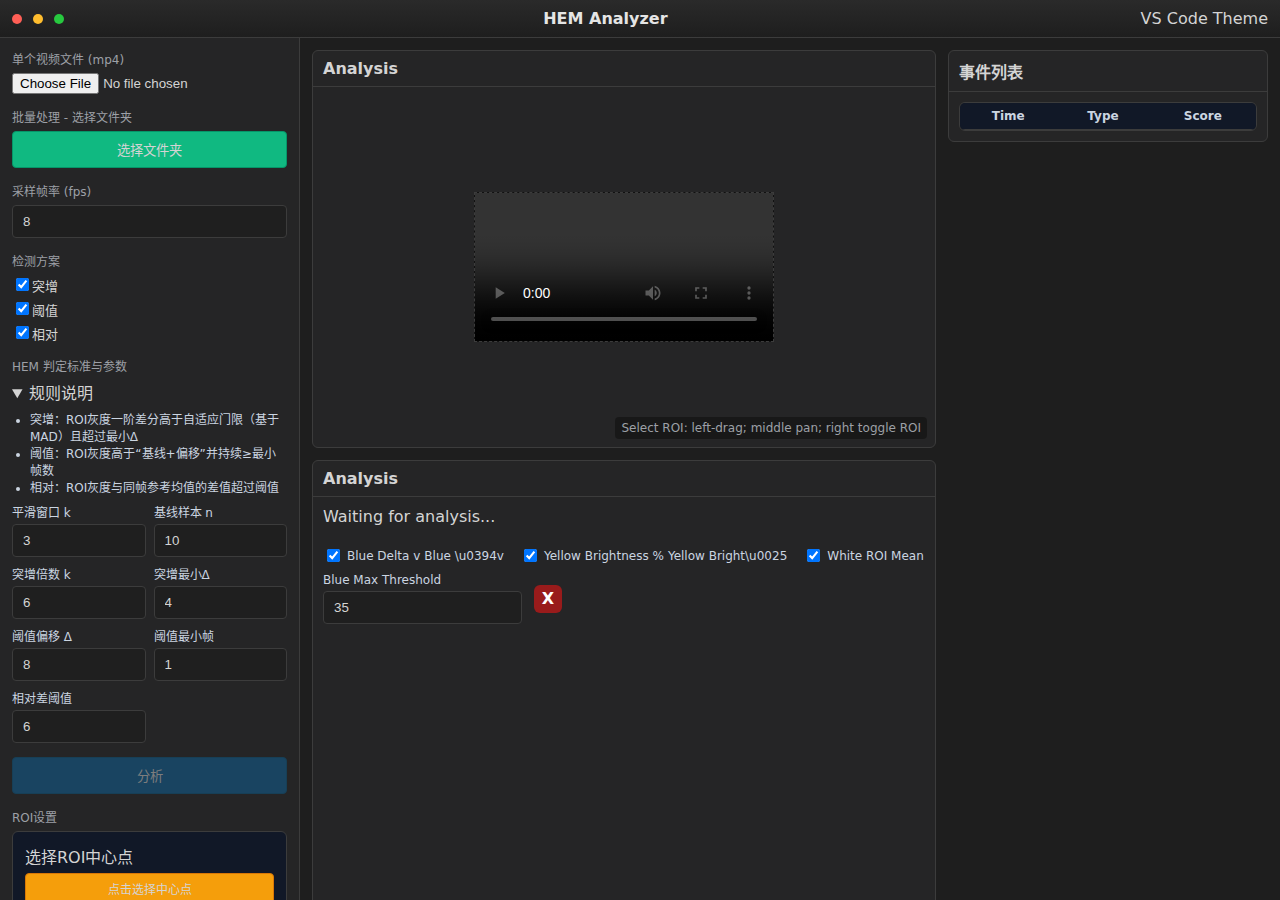
<file: frontend/index.html>
<!doctype html>
<html lang="zh-CN">
  <head>
    <meta charset="utf-8" />
    <meta http-equiv="Cache-Control" content="no-store, no-cache, must-revalidate, max-age=0" />
    <meta http-equiv="Pragma" content="no-cache" />
    <meta http-equiv="Expires" content="0" />
    <meta name="viewport" content="width=device-width, initial-scale=1" />
    <title>HEM Analyzer</title>
    <link rel="stylesheet" href="styles.css" />
  </head>
  <body>
    <div id="app">
      <header class="titlebar">
        <div class="title-left">
          <span class="dot red"></span>
          <span class="dot yellow"></span>
          <span class="dot green"></span>
        </div>
        <div class="title">HEM Analyzer</div>
        <div class="title-right">VS Code Theme</div>
      </header>

      <div class="container">
        <aside class="sidebar">
          <div class="section">
            <label class="label">单个视频文件 (mp4)</label>
            <input type="file" id="fileInput" accept="video/mp4" />
          </div>
          <div class="section">
            <label class="label">批量处理 - 选择文件夹</label>
            <input type="file" id="folderInput" webkitdirectory directory multiple style="display: none;" />
            <button id="selectFolderBtn" type="button">选择文件夹</button>
          </div>
          <div class="section" id="batchProgressSection" style="display: none;">
            <label class="label">批量分析进度</label>
            <button id="batchAnalyzeBtn">批量分析</button>
            <div class="batch-progress">
              <div class="progress-bar">
                <div class="progress-fill" style="width: 0%"></div>
              </div>
              <div class="progress-text">准备中...</div>
            </div>
            <div class="batch-file-list">
              <div class="batch-list-header">文件列表 (<span id="fileCount">0</span>)</div>
              <div class="batch-files" id="batchFiles"></div>
            </div>
          </div>
          <div class="section">
            <label class="label">采样帧率 (fps)</label>
            <input type="number" id="sampleFps" min="1" max="30" step="1" value="8" />
          </div>
          <div class="section">
            <label class="label">检测方案</label>
            <div class="checkboxes">
              <label><input type="checkbox" class="method" value="sudden" checked />突增</label>
              <label><input type="checkbox" class="method" value="threshold" checked />阈值</label>
              <label><input type="checkbox" class="method" value="relative" checked />相对</label>
            </div>
          </div>
          <div class="section">
            <label class="label">HEM 判定标准与参数</label>
            <div class="criteria">
              <details open>
                <summary>规则说明</summary>
                <ul>
                  <li>突增：ROI灰度一阶差分高于自适应门限（基于MAD）且超过最小Δ</li>
                  <li>阈值：ROI灰度高于“基线+偏移”并持续≥最小帧数</li>
                  <li>相对：ROI灰度与同帧参考均值的差值超过阈值</li>
                </ul>
              </details>
              <div class="grid">
                <label>平滑窗口 k<input id="p_smooth_k" type="number" min="1" max="21" step="1" value="3"></label>
                <label>基线样本 n<input id="p_baseline_n" type="number" min="3" max="200" step="1" value="10"></label>
                <label>突增倍数 k<input id="p_sudden_k" type="number" min="0" step="0.5" value="6"></label>
                <label>突增最小Δ<input id="p_sudden_min" type="number" min="0" step="0.5" value="4"></label>
                <label>阈值偏移 Δ<input id="p_threshold_delta" type="number" min="0" step="0.5" value="8"></label>
                <label>阈值最小帧<input id="p_threshold_hold" type="number" min="1" max="30" step="1" value="1"></label>
                <label>相对差阈值<input id="p_relative_delta" type="number" min="0" step="0.5" value="6"></label>
              </div>
            </div>
          </div>
          <div class="section">
            <button id="analyzeBtn" disabled>分析</button>
          </div>
          <div class="section">
            <label class="label">ROI设置</label>
            <div class="roi-controls">
              <label>
                选择ROI中心点
                <button id="selectROICenterBtn" type="button" style="width: 100%; margin-top: 5px;">点击选择中心点</button>
              </label>
              <div class="grid" style="margin-top: 10px;">
                <label>
                  ROI宽度 (px)
                  <input id="roi_width" type="number" min="30" max="100" step="1" value="80" />
                </label>
                <label>
                  ROI高度 (px)
                  <input id="roi_height" type="number" min="30" max="100" step="1" value="160" />
                </label>
              </div>
              <div class="roi-info" style="margin-top: 8px; font-size: 12px; color: var(--muted);">
                <span id="roi_center_info">未选择中心点</span>
              </div>
            </div>
          </div>
          <div class="section" id="thresholdInfoSection" style="display: none;">
            <label class="label">当前高亮度像素阈值</label>
            <div id="currentThresholdInfo" style="color: var(--text); font-weight: 600;">-</div>
            <div style="margin-top: 5px; font-size: 11px; color: var(--muted);">
              批量分析将测试 60-200 范围内的15个阈值
            </div>
          </div>
          <div class="section">
            <label class="label"><span id="shade_title">Timeline Shading</span></label>
            <div class="grid">
              <label><span id="rise_label">Rise Threshold (+)</span><input id="p_rise_thresh" type="number" step="0.1" value="15.5"></label>
              <label><span id="fall_label">Fall Threshold (-)</span><input id="p_fall_thresh" type="number" step="0.1" value="-3"></label>
            </div>
          </div>
          <div class="section small" id="status"></div>
          <div class="section" id="batchResultsSection" style="display: none;">
            <label class="label">批量分析结果</label>
            <div class="batch-summary">
              <div id="batchSummaryContent"></div>
              <div style="display: grid; grid-template-columns: 1fr 1fr; gap: 8px; margin-top: 10px;">
                <button id="exportBtn">导出为MD文件</button>
                <button id="exportCSVBtn">导出为CSV文件</button>
              </div>
            </div>
          </div>
              </aside>

        <main class="main">
  <div class="content-grid">
    <div class="left-col">
      <div class="panel video-panel">
        <div class="panel-header">Video & ROI</div>
        <div class="panel-body video-box">
          <div id="videoWrap" class="video-wrap">
            <video id="video" controls></video>
            <canvas id="overlay"></canvas>
          </div>
          <div class="hint">操作说明：中间按钮平移 | 右键切换ROI显示 | 点击"选择中心点"后在视频上点击选择ROI中心</div>
        </div>
      </div>
      <div class="panel">
        <div class="panel-header">Analysis</div>
        <div class="panel-body">
          <div id="resultText" class="result-text">Waiting for analysis...</div>
          <div class="badges" id="methodBadges"></div>
          <div class="stats" id="stats"></div>
          <div class="curve-toggle">
            <label><input type="checkbox" id="showBlue" checked> Blue Delta v</label>
            <label><input type="checkbox" id="showYellow" checked> Yellow Brightness %</label>
            <label><input type="checkbox" id="showWhite" checked> White ROI Mean</label>
          </div>
          <div class="judge">
            <label style="display:flex;flex-direction:column;font-size:12px;color:#cbd5e1">
              Blue Max Threshold
              <input id="blue_max_thresh" type="number" step="0.1" value="35" style="margin-top:4px">
            </label>
            <div id="blueJudge" class="judge-indicator" title="Max of blue within shaded intervals">X</div>
          </div>
          <div class="chart-area">
            <canvas id="chart" height="200"></canvas>
            <canvas id="timeline" height="36" style="width:100%"></canvas>
          </div>
        </div>
      </div>
    </div>
    <aside class="panel events-pane">
      <div class="panel-header">Events</div>
      <div class="panel-body">
        <div class="events-body">
          <table id="eventsTable">
            <thead>
              <tr><th>Time</th><th>Type</th><th>Score</th></tr>
            </thead>
            <tbody></tbody>
          </table>
        </div>
      </div>
    </aside>
  </div>
</main>
      </div>
    </div>
    <script src="script.js?v=hem5"></script>
  </body>
  </html>
</file>
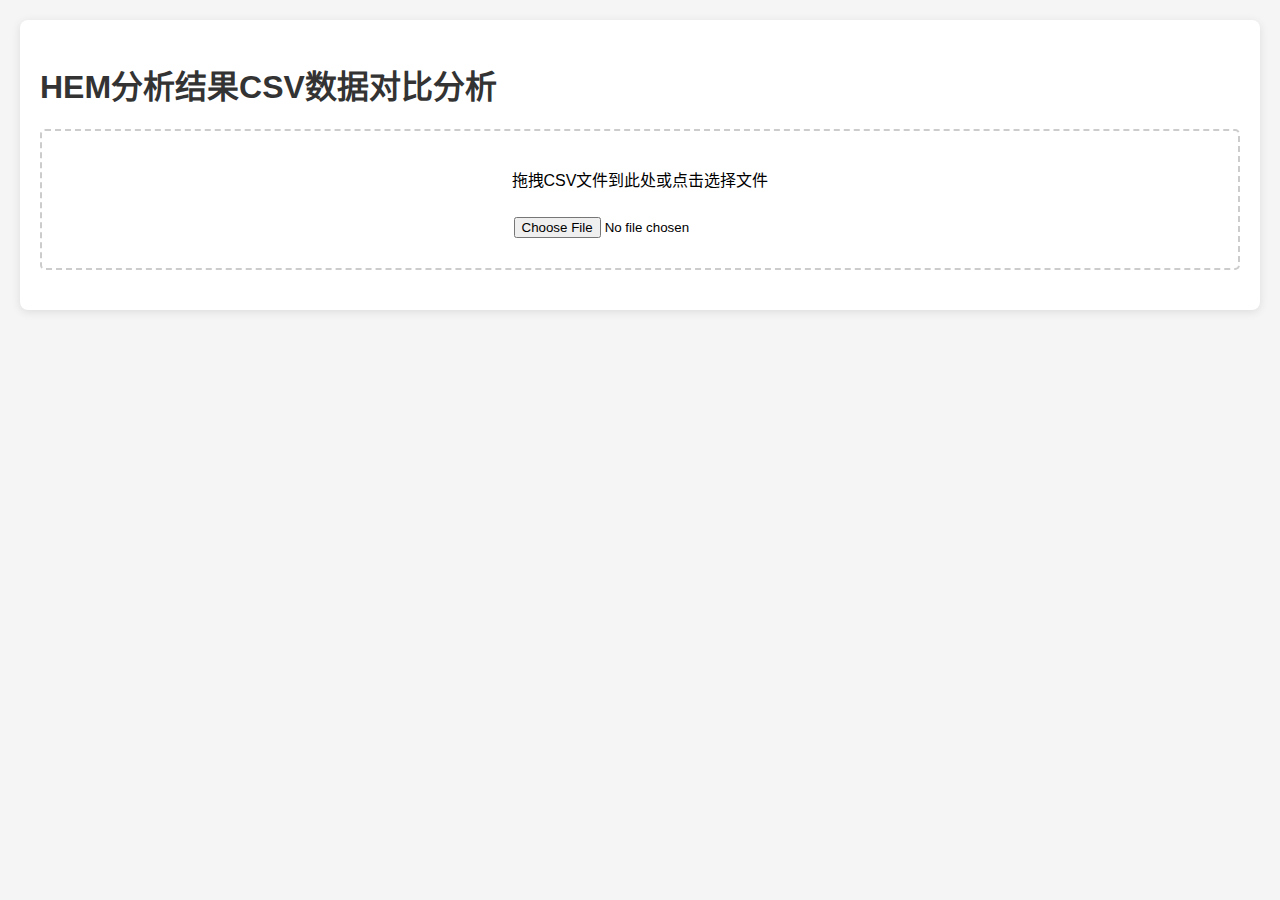
<file: frontend/analyze-csv.html>
<!DOCTYPE html>
<html lang="zh-CN">
<head>
    <meta charset="UTF-8">
    <meta name="viewport" content="width=device-width, initial-scale=1.0">
    <title>CSV数据分析工具</title>
    <style>
        body {
            font-family: Arial, sans-serif;
            margin: 20px;
            background: #f5f5f5;
        }
        .container {
            max-width: 1200px;
            margin: 0 auto;
            background: white;
            padding: 20px;
            border-radius: 8px;
            box-shadow: 0 2px 10px rgba(0,0,0,0.1);
        }
        h1, h2 {
            color: #333;
        }
        .upload-area {
            border: 2px dashed #ccc;
            padding: 20px;
            text-align: center;
            margin-bottom: 20px;
            border-radius: 5px;
        }
        .upload-area.dragover {
            background: #f0f8ff;
            border-color: #4CAF50;
        }
        .file-input {
            margin: 10px 0;
        }
        .results {
            margin-top: 20px;
        }
        .comparison-grid {
            display: grid;
            grid-template-columns: 1fr 1fr;
            gap: 20px;
            margin-top: 20px;
        }
        .group-box {
            border: 1px solid #ddd;
            border-radius: 5px;
            padding: 15px;
            background: #f9f9f9;
        }
        .group-box h3 {
            margin-top: 0;
            color: #555;
        }
        .stats-table {
            width: 100%;
            border-collapse: collapse;
            margin: 10px 0;
        }
        .stats-table th,
        .stats-table td {
            border: 1px solid #ddd;
            padding: 8px;
            text-align: right;
        }
        .stats-table th {
            background: #f0f0f0;
            font-weight: bold;
        }
        .highlight {
            background: #fff3cd;
            font-weight: bold;
        }
        .significant-diff {
            color: #d32f2f;
            font-weight: bold;
        }
        .chart-container {
            width: 100%;
            height: 300px;
            margin: 10px 0;
            border: 1px solid #ddd;
            border-radius: 5px;
        }
        .analysis-note {
            background: #e8f5e8;
            border: 1px solid #c3e6cb;
            border-radius: 5px;
            padding: 15px;
            margin: 20px 0;
        }
        .analysis-note h4 {
            margin-top: 0;
            color: #155724;
        }
        button {
            background: #007bff;
            color: white;
            border: none;
            padding: 10px 20px;
            border-radius: 5px;
            cursor: pointer;
            margin: 5px;
        }
        button:hover {
            background: #0056b3;
        }
        .file-info {
            color: #666;
            font-size: 14px;
            margin: 10px 0;
        }
    </style>
</head>
<body>
    <div class="container">
        <h1>HEM分析结果CSV数据对比分析</h1>

        <div class="upload-area" id="uploadArea">
            <p>拖拽CSV文件到此处或点击选择文件</p>
            <input type="file" id="csvFile" accept=".csv" class="file-input">
        </div>

        <div class="file-info" id="fileInfo" style="display: none;">
            <span id="fileName"></span> |
            <span id="fileSize"></span> |
            <span id="rowCount"></span>
        </div>

        <div class="results" id="results" style="display: none;">
            <h2>数据对比分析结果</h2>

            <div class="comparison-grid">
                <div class="group-box">
                    <h3>前25行数据特征</h3>
                    <div id="top25Stats"></div>
                </div>

                <div class="group-box">
                    <h3>后25行数据特征</h3>
                    <div id="bottom25Stats"></div>
                </div>
            </div>

            <div class="group-box">
                <h3>主要差异对比</h3>
                <div id="comparisonStats"></div>
            </div>

            <div class="analysis-note" id="analysisConclusion">
                <h4>分析结论</h4>
                <div id="conclusionText"></div>
            </div>

            <div style="text-align: center; margin-top: 20px;">
                <button onclick="exportAnalysis()">导出分析报告</button>
                <button onclick="clearData()">清除数据</button>
            </div>
        </div>
    </div>

    <script>
        let csvData = [];
        let top25Data = [];
        let bottom25Data = [];

        // 文件上传处理
        const uploadArea = document.getElementById('uploadArea');
        const csvFile = document.getElementById('csvFile');

        uploadArea.addEventListener('click', () => csvFile.click());

        uploadArea.addEventListener('dragover', (e) => {
            e.preventDefault();
            uploadArea.classList.add('dragover');
        });

        uploadArea.addEventListener('dragleave', () => {
            uploadArea.classList.remove('dragover');
        });

        uploadArea.addEventListener('drop', (e) => {
            e.preventDefault();
            uploadArea.classList.remove('dragover');
            const files = e.dataTransfer.files;
            if (files.length > 0) {
                handleFile(files[0]);
            }
        });

        csvFile.addEventListener('change', (e) => {
            if (e.target.files.length > 0) {
                handleFile(e.target.files[0]);
            }
        });

        function handleFile(file) {
            if (!file.name.endsWith('.csv')) {
                alert('请选择CSV文件');
                return;
            }

            document.getElementById('fileName').textContent = `文件名: ${file.name}`;
            document.getElementById('fileSize').textContent = `大小: ${(file.size / 1024).toFixed(1)} KB`;

            const reader = new FileReader();
            reader.onload = function(e) {
                parseCSV(e.target.result);
            };
            reader.readAsText(file, 'UTF-8');
        }

        function parseCSV(csvText) {
            const lines = csvText.trim().split('\n');
            if (lines.length < 1) {
                alert('CSV文件为空');
                return;
            }

            // 解析标题行
            const headers = lines[0].split(',').map(h => h.trim());

            // 解析数据行
            csvData = [];
            for (let i = 1; i < lines.length; i++) {
                const values = lines[i].split(',').map(v => v.trim());
                if (values.length === headers.length) {
                    const row = {};
                    headers.forEach((header, index) => {
                        row[header] = values[index];
                    });
                    csvData.push(row);
                }
            }

            document.getElementById('rowCount').textContent = `总行数: ${csvData.length}`;

            if (csvData.length >= 50) {
                top25Data = csvData.slice(0, 25);
                bottom25Data = csvData.slice(-25);
                performAnalysis();
            } else {
                alert('CSV文件数据不足50行，无法进行前后25行对比');
            }
        }

        function performAnalysis() {
            document.getElementById('results').style.display = 'block';

            // 计算统计数据
            const top25Stats = calculateGroupStats(top25Data, '前25行');
            const bottom25Stats = calculateGroupStats(bottom25Data, '后25行');

            // 显示各组的统计数据
            document.getElementById('top25Stats').innerHTML = createStatsTable(top25Stats);
            document.getElementById('bottom25Stats').innerHTML = createStatsTable(bottom25Stats);

            // 生成对比分析
            const comparison = generateComparison(top25Stats, bottom25Stats);
            document.getElementById('comparisonStats').innerHTML = createComparisonTable(comparison);

            // 生成分析结论
            const conclusion = generateConclusion(comparison);
            document.getElementById('conclusionText').innerHTML = conclusion;
        }

        function calculateGroupStats(data, groupName) {
            const validData = data.filter(row => row['区间开始时间'] !== '无区间');

            const numericFields = [
                '蓝_平均值', '蓝_最大值', '蓝_最小值',
                '黄_平均值', '黄_最大值', '黄_最小值',
                '白_平均值', '白_最大值', '白_最小值',
                '粉_平均值', '粉_最大值', '粉_最小值',
                '紫_平均值', '紫_最大值', '紫_最小值'
            ];

            const stats = {
                groupName: groupName,
                totalRows: data.length,
                validIntervalRows: validData.length,
                noIntervalRows: data.length - validData.length,
                intervalStats: {},
                curveStats: {}
            };

            // 计算区间统计
            if (validData.length > 0) {
                const intervals = validData.map(row => ({
                    start: parseFloat(row['区间开始时间']),
                    end: parseFloat(row['区间结束时间']),
                    duration: parseFloat(row['区间结束时间']) - parseFloat(row['区间开始时间'])
                }));

                stats.intervalStats = {
                    avgStartTime: intervals.reduce((sum, i) => sum + i.start, 0) / intervals.length,
                    avgEndTime: intervals.reduce((sum, i) => sum + i.end, 0) / intervals.length,
                    avgDuration: intervals.reduce((sum, i) => sum + i.duration, 0) / intervals.length,
                    minDuration: Math.min(...intervals.map(i => i.duration)),
                    maxDuration: Math.max(...intervals.map(i => i.duration))
                };
            }

            // 计算各曲线统计
            numericFields.forEach(field => {
                const values = validData
                    .map(row => parseFloat(row[field]))
                    .filter(val => !isNaN(val));

                if (values.length > 0) {
                    stats.curveStats[field] = {
                        avg: values.reduce((sum, val) => sum + val, 0) / values.length,
                        min: Math.min(...values),
                        max: Math.max(...values),
                        std: Math.sqrt(values.reduce((sum, val) => sum + Math.pow(val - (values.reduce((s, v) => s + v, 0) / values.length), 2), 0) / values.length)
                    };
                }
            });

            return stats;
        }

        function createStatsTable(stats) {
            let html = `
                <table class="stats-table">
                    <tr><th>指标</th><th>数值</th></tr>
                    <tr><td>总行数</td><td>${stats.totalRows}</td></tr>
                    <tr><td>有效区间行数</td><td>${stats.validIntervalRows}</td></tr>
                    <tr><td>无区间行数</td><td>${stats.noIntervalRows}</td></tr>
            `;

            if (stats.intervalStats.avgStartTime !== undefined) {
                html += `
                    <tr><td>平均区间开始时间</td><td>${stats.intervalStats.avgStartTime.toFixed(2)}s</td></tr>
                    <tr><td>平均区间结束时间</td><td>${stats.intervalStats.avgEndTime.toFixed(2)}s</td></tr>
                    <tr><td>平均区间持续时间</td><td>${stats.intervalStats.avgDuration.toFixed(2)}s</td></tr>
                    <tr><td>最短区间持续时间</td><td>${stats.intervalStats.minDuration.toFixed(2)}s</td></tr>
                    <tr><td>最长区间持续时间</td><td>${stats.intervalStats.maxDuration.toFixed(2)}s</td></tr>
                `;
            }

            Object.entries(stats.curveStats).forEach(([field, fieldStats]) => {
                html += `
                    <tr>
                        <td>${field}</td>
                        <td>
                            均值:${fieldStats.avg.toFixed(2)} |
                            范围:[${fieldStats.min.toFixed(2)}, ${fieldStats.max.toFixed(2)}] |
                            标准差:${fieldStats.std.toFixed(2)}
                        </td>
                    </tr>
                `;
            });

            html += '</table>';
            return html;
        }

        function generateComparison(topStats, bottomStats) {
            const comparison = {
                intervalComparison: {},
                curveComparison: {}
            };

            // 比较区间统计
            if (topStats.intervalStats.avgStartTime !== undefined && bottomStats.intervalStats.avgStartTime !== undefined) {
                comparison.intervalComparison = {
                    avgDurationDiff: topStats.intervalStats.avgDuration - bottomStats.intervalStats.avgDuration,
                    validIntervalRatioDiff: (topStats.validIntervalRows / topStats.totalRows) - (bottomStats.validIntervalRows / bottomStats.totalRows)
                };
            }

            // 比较曲线统计
            Object.keys(topStats.curveStats).forEach(field => {
                if (bottomStats.curveStats[field]) {
                    const topMean = topStats.curveStats[field].avg;
                    const bottomMean = bottomStats.curveStats[field].avg;
                    const topStd = topStats.curveStats[field].std;
                    const bottomStd = bottomStats.curveStats[field].std;

                    comparison.curveComparison[field] = {
                        meanDiff: topMean - bottomMean,
                        meanDiffPercent: ((topMean - bottomMean) / Math.abs(bottomMean)) * 100,
                        stdDiff: topStd - bottomStd,
                        significance: Math.abs(topMean - bottomMean) > (topStd + bottomStd) / 2
                    };
                }
            });

            return comparison;
        }

        function createComparisonTable(comparison) {
            let html = `
                <table class="stats-table">
                    <tr><th>对比项</th><th>前25行 vs 后25行</th><th>差异显著性</th></tr>
            `;

            // 区间对比
            if (comparison.intervalComparison.avgDurationDiff !== undefined) {
                const durationSignificance = Math.abs(comparison.intervalComparison.avgDurationDiff) > 0.5;
                html += `
                    <tr class="${durationSignificance ? 'highlight' : ''}">
                        <td>平均区间持续时间差异</td>
                        <td>${comparison.intervalComparison.avgDurationDiff.toFixed(2)}s</td>
                        <td>${durationSignificance ? '显著差异' : '差异较小'}</td>
                    </tr>
                    <tr>
                        <td>有效区间比例差异</td>
                        <td>${(comparison.intervalComparison.validIntervalRatioDiff * 100).toFixed(1)}%</td>
                        <td>${Math.abs(comparison.intervalComparison.validIntervalRatioDiff) > 0.2 ? '显著差异' : '差异较小'}</td>
                    </tr>
                `;
            }

            // 曲线对比 - 只显示显著差异
            Object.entries(comparison.curveComparison).forEach(([field, comp]) => {
                if (comp.significance) {
                    html += `
                        <tr class="significant-diff">
                            <td>${field} 均值差异</td>
                            <td>${comp.meanDiff.toFixed(2)} (${comp.meanDiffPercent.toFixed(1)}%)</td>
                            <td>显著差异</td>
                        </tr>
                    `;
                }
            });

            // 如果没有显著差异
            if (html === `<table class="stats-table"><tr><th>对比项</th><th>前25行 vs 后25行</th><th>差异显著性</th></tr>`) {
                html += '<tr><td colspan="3" style="text-align:center;">未发现显著差异</td></tr>';
            }

            html += '</table>';
            return html;
        }

        function generateConclusion(comparison) {
            let conclusion = '';

            // 分析有效区间比例
            const topIntervalRatio = top25Data.filter(row => row['区间开始时间'] !== '无区间').length / top25Data.length;
            const bottomIntervalRatio = bottom25Data.filter(row => row['区间开始时间'] !== '无区间').length / bottom25Data.length;

            if (topIntervalRatio > 0.8 && bottomIntervalRatio < 0.2) {
                conclusion += '<strong>主要发现：前25行数据大部分有明确着色区间，后25行数据大部分没有着色区间。</strong><br>';
                conclusion += '这表明前25行可能对应着具有明显HEM事件的特征视频，而后25行可能对应正常或无明显变化的视频。<br><br>';
            } else if (Math.abs(topIntervalRatio - bottomIntervalRatio) > 0.3) {
                conclusion += `<strong>区间分布差异：前25行有效区间比例${(topIntervalRatio * 100).toFixed(0)}%，后25行有效区间比例${(bottomIntervalRatio * 100).toFixed(0)}%。</strong><br>`;
                conclusion += '这表明两组数据在HEM事件发生率上存在显著差异。<br><br>';
            }

            // 分析曲线差异
            const significantDiffs = Object.entries(comparison.curveComparison).filter(([field, comp]) => comp.significance);

            if (significantDiffs.length > 0) {
                conclusion += '<strong>曲线数值差异：</strong><br>';
                significantDiffs.forEach(([field, comp]) => {
                    const curveName = field.split('_')[0];
                    const direction = comp.meanDiff > 0 ? '更高' : '更低';
                    conclusion += `• ${curveName}曲线：前25行比后25行${direction}${Math.abs(comp.meanDiff).toFixed(2)} (${Math.abs(comp.meanDiffPercent).toFixed(1)}%)<br>`;
                });
                conclusion += '<br>';
            }

            // 综合结论
            if (significantDiffs.length > 2 || Math.abs(topIntervalRatio - bottomIntervalRatio) > 0.5) {
                conclusion += '<strong>综合分析结论：</strong>前25行和后25行数据在HEM事件特征上存在系统性差异，可能分别对应着不同的视频类型或生理状态。<br>';
            } else if (significantDiffs.length > 0) {
                conclusion += '<strong>综合分析结论：</strong>前25行和后25行数据在某些指标上存在差异，但整体特征较为相似。<br>';
            } else {
                conclusion += '<strong>综合分析结论：</strong>前25行和后25行数据在主要统计指标上没有显著差异，可能来自相似的视频群体。<br>';
            }

            return conclusion;
        }

        function exportAnalysis() {
            if (csvData.length === 0) {
                alert('请先加载数据');
                return;
            }

            const analysisResult = {
                fileInfo: {
                    fileName: document.getElementById('fileName').textContent,
                    totalRows: csvData.length,
                    analysisTime: new Date().toLocaleString()
                },
                top25Stats: calculateGroupStats(top25Data, '前25行'),
                bottom25Stats: calculateGroupStats(bottom25Data, '后25行'),
                comparison: generateComparison(
                    calculateGroupStats(top25Data, '前25行'),
                    calculateGroupStats(bottom25Data, '后25行')
                )
            };

            const blob = new Blob([JSON.stringify(analysisResult, null, 2)], { type: 'application/json' });
            const url = URL.createObjectURL(blob);
            const a = document.createElement('a');
            a.href = url;
            a.download = `HEM分析结果_${new Date().toISOString().slice(0, 10)}.json`;
            a.click();
            URL.revokeObjectURL(url);
        }

        function clearData() {
            csvData = [];
            top25Data = [];
            bottom25Data = [];
            document.getElementById('results').style.display = 'none';
            document.getElementById('csvFile').value = '';
        }
    </script>
</body>
</html>
</file>
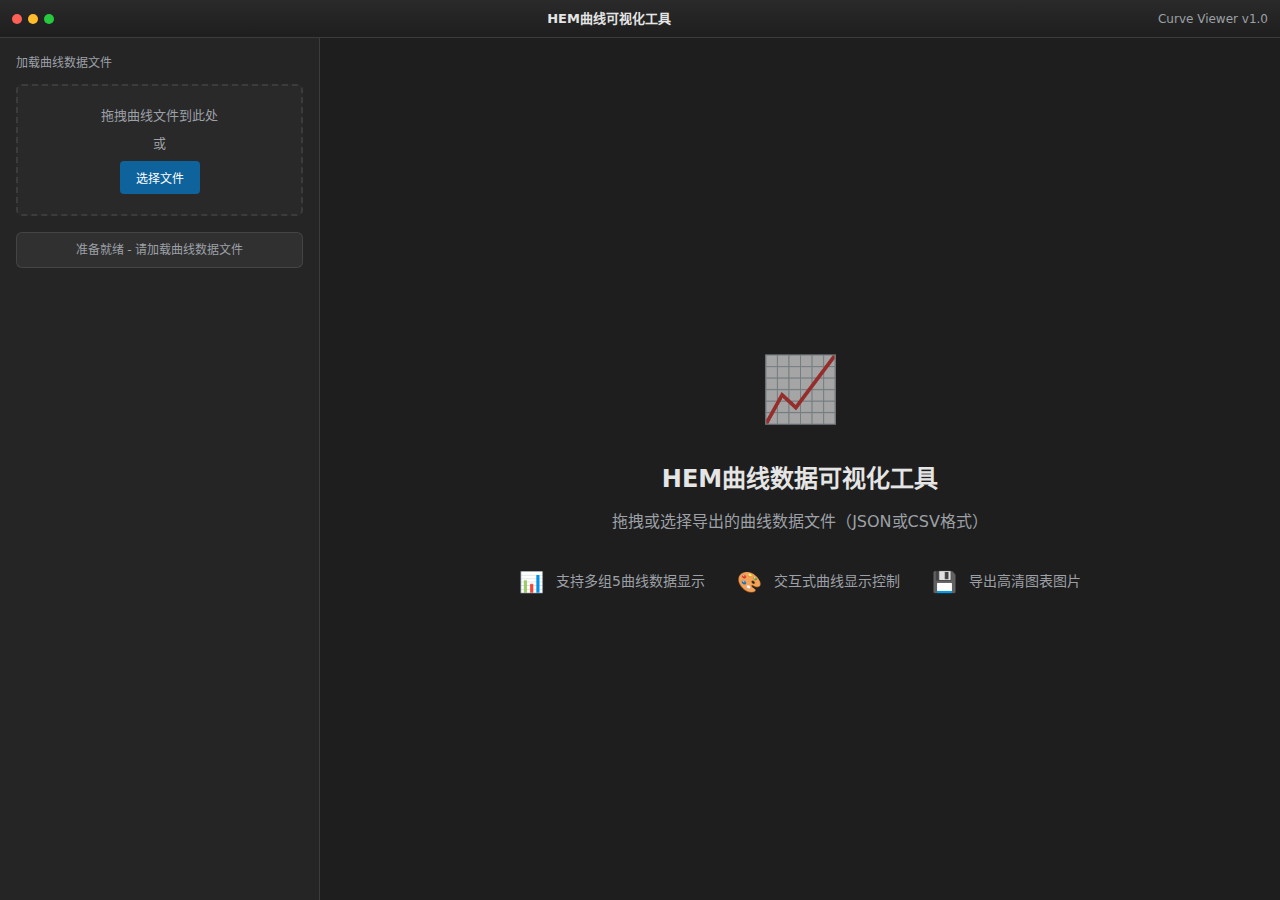
<file: frontend/curve-viewer.html>
<!DOCTYPE html>
<html lang="zh-CN">
<head>
    <meta charset="UTF-8">
    <meta name="viewport" content="width=device-width, initial-scale=1.0">
    <title>HEM曲线数据可视化工具</title>
    <link rel="stylesheet" href="curve-viewer.css">
</head>
<body>
    <div id="app">
        <!-- Header -->
        <header class="titlebar">
            <div class="title-left">
                <span class="dot red"></span>
                <span class="dot yellow"></span>
                <span class="dot green"></span>
            </div>
            <div class="title">HEM曲线可视化工具</div>
            <div class="title-right">Curve Viewer v1.0</div>
        </header>

        <!-- Main Container -->
        <div class="container">
            <!-- Sidebar -->
            <aside class="sidebar">
                <!-- File Upload Section -->
                <div class="section">
                    <label class="label">加载曲线数据文件</label>
                    <div class="drop-zone" id="dropZone">
                        <div class="drop-zone-content">
                            <p class="drop-zone-text">拖拽曲线文件到此处</p>
                            <p class="drop-zone-text">或</p>
                            <input type="file" id="fileInput" accept=".json,.csv" style="display: none;">
                            <button type="button" id="loadBtn" class="load-btn">选择文件</button>
                        </div>
                    </div>
                </div>

                <!-- File Info -->
                <div class="section" id="fileInfo" style="display: none;">
                    <label class="label">文件信息</label>
                    <div class="file-info-content">
                        <div class="info-row">
                            <span class="info-label">文件名:</span>
                            <span id="fileName" class="info-value">--</span>
                        </div>
                        <div class="info-row">
                            <span class="info-label">视频数量:</span>
                            <span id="videoCount" class="info-value">--</span>
                        </div>
                        <div class="info-row">
                            <span class="info-label">导出时间:</span>
                            <span id="exportTime" class="info-value">--</span>
                        </div>
                    </div>
                </div>

                <!-- Curve Controls -->
                <div class="section" id="curveControls" style="display: none;">
                    <label class="label">曲线显示控制</label>
                    <div class="curve-toggle">
                        <label><input type="checkbox" id="showWhite" checked> 白曲线 (ROI)</label>
                        <label><input type="checkbox" id="showBlue" checked> 蓝曲线 (Δv)</label>
                        <label><input type="checkbox" id="showYellow" checked> 黄曲线 (dΔv)</label>
                        <label><input type="checkbox" id="showPink" checked> 粉曲线 (STD)</label>
                        <label><input type="checkbox" id="showPurple" checked> 紫曲线 (High%)</label>
                    </div>
                </div>

                <!-- View Controls -->
                <div class="section" id="viewControls" style="display: none;">
                    <label class="label">视图控制</label>
                    <div class="view-controls">
                        <button id="zoomInBtn" class="view-btn">放大 +</button>
                        <button id="zoomOutBtn" class="view-btn">缩小 -</button>
                        <button id="resetZoomBtn" class="view-btn">重置</button>
                        <button id="exportImageBtn" class="view-btn primary">导出图片</button>
                    </div>
                </div>

                <!-- Statistics -->
                <div class="section" id="statistics" style="display: none;">
                    <label class="label">统计信息</label>
                    <div class="stats-content">
                        <div class="stat-row">
                            <span class="stat-label">总图表数:</span>
                            <span id="totalCharts" class="stat-value">0</span>
                        </div>
                        <div class="stat-row">
                            <span class="stat-label">当前显示:</span>
                            <span id="visibleCharts" class="stat-value">0</span>
                        </div>
                        <div class="stat-row">
                            <span class="stat-label">缩放级别:</span>
                            <span id="zoomLevel" class="stat-value">100%</span>
                        </div>
                    </div>
                </div>

                <!-- Status -->
                <div class="section small" id="status">
                    <span>准备就绪 - 请加载曲线数据文件</span>
                </div>
            </aside>

            <!-- Main Content Area -->
            <main class="main">
                <!-- Loading Indicator -->
                <div id="loadingIndicator" class="loading-indicator" style="display: none;">
                    <div class="loading-spinner"></div>
                    <div class="loading-text">正在加载曲线数据...</div>
                </div>

                <!-- Charts Grid -->
                <div id="chartsContainer" class="charts-container" style="display: none;">
                    <div class="charts-header">
                        <h3>曲线图表显示</h3>
                        <div class="chart-info">
                            <span id="chartRange">显示所有图表</span>
                        </div>
                    </div>
                    <div id="chartsGrid" class="charts-grid">
                        <!-- Charts will be dynamically generated here -->
                    </div>
                </div>

                <!-- Empty State -->
                <div id="emptyState" class="empty-state">
                    <div class="empty-icon">📈</div>
                    <h2>HEM曲线数据可视化工具</h2>
                    <p>拖拽或选择导出的曲线数据文件（JSON或CSV格式）</p>
                    <div class="features">
                        <div class="feature">
                            <span class="feature-icon">📊</span>
                            <span>支持多组5曲线数据显示</span>
                        </div>
                        <div class="feature">
                            <span class="feature-icon">🎨</span>
                            <span>交互式曲线显示控制</span>
                        </div>
                        <div class="feature">
                            <span class="feature-icon">💾</span>
                            <span>导出高清图表图片</span>
                        </div>
                    </div>
                </div>
            </main>
        </div>
    </div>

    <script src="curve-viewer.js"></script>
</body>
</html>
</file>
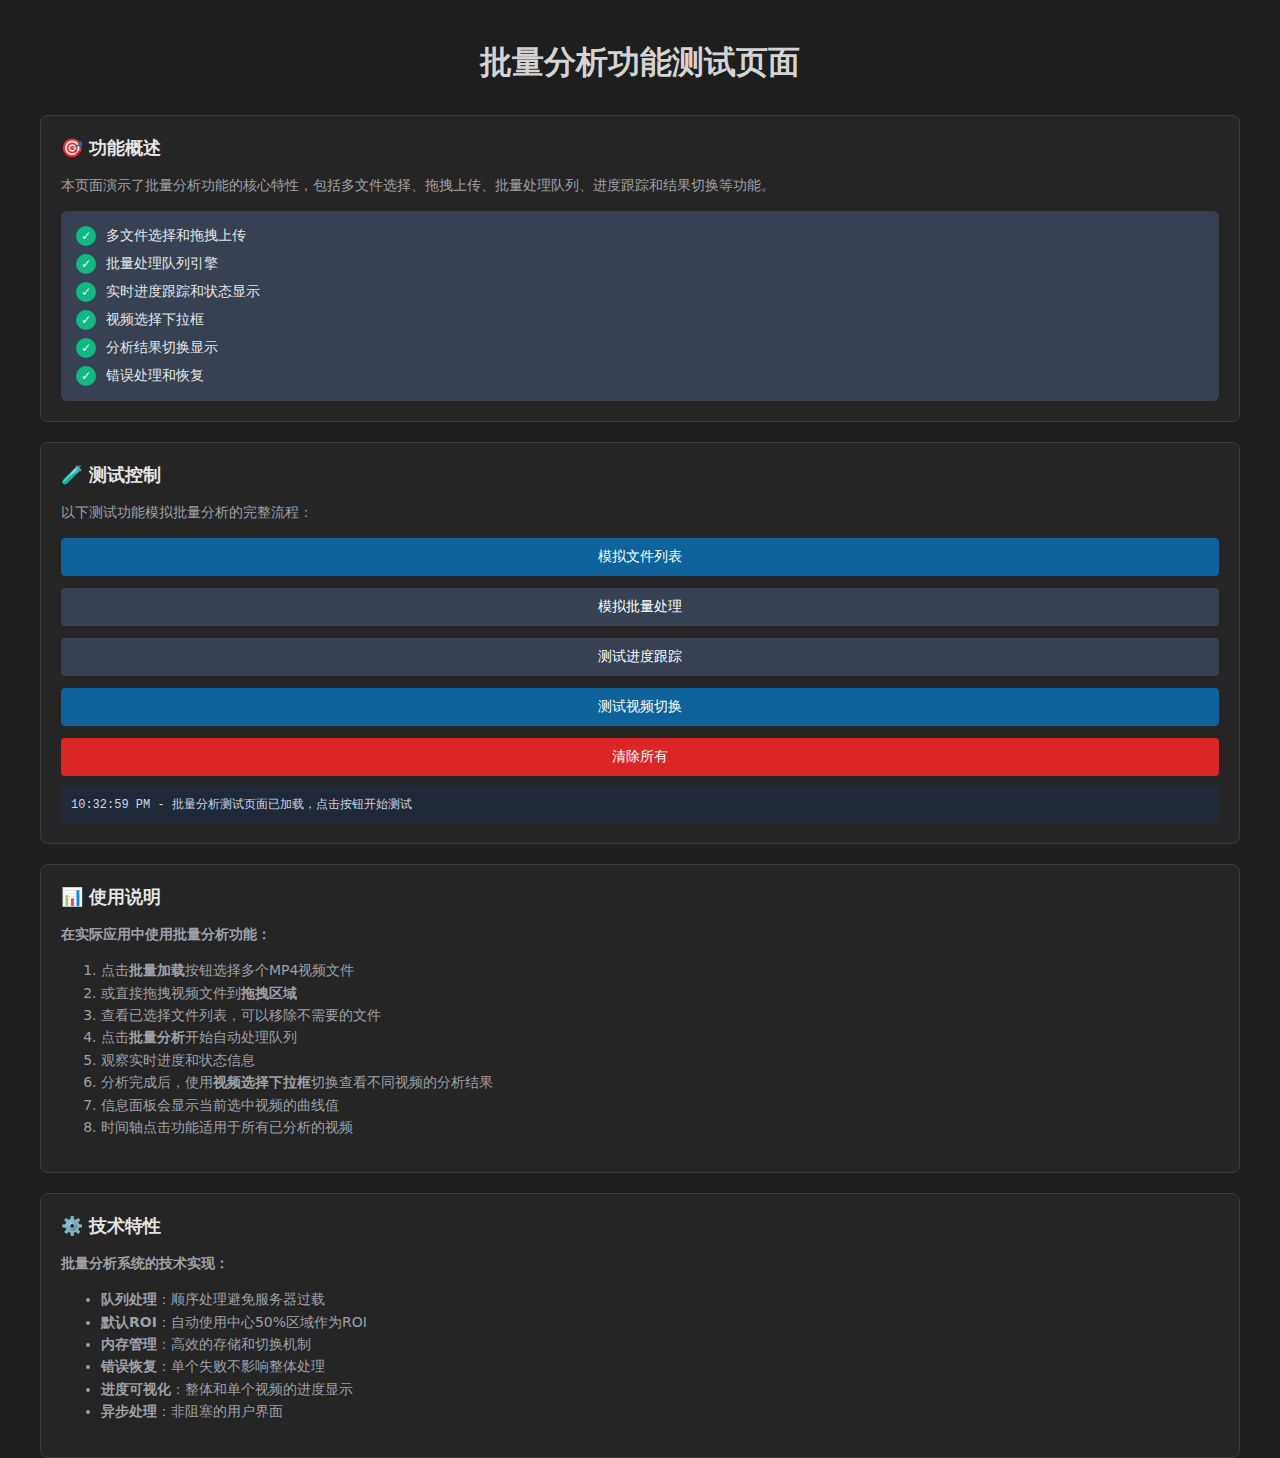
<file: frontend/test-batch-analysis.html>
<!DOCTYPE html>
<html>
<head>
    <meta charset="utf-8">
    <title>批量分析功能测试</title>
    <link rel="stylesheet" href="styles.css">
    <style>
        body {
            padding: 20px;
            background: #1e1e1e;
            color: #d4d4d4;
        }
        .test-container {
            max-width: 1200px;
            margin: 0 auto;
        }
        .test-section {
            background: #252526;
            border: 1px solid #3c3c3c;
            border-radius: 8px;
            padding: 20px;
            margin-bottom: 20px;
        }
        .test-section h2 {
            margin-top: 0;
            color: #e5e5e5;
            font-size: 18px;
        }
        .test-section p {
            color: #9da0a6;
            font-size: 14px;
            line-height: 1.5;
        }
        .test-controls {
            display: flex;
            gap: 12px;
            margin-top: 15px;
            flex-wrap: wrap;
        }
        .test-btn {
            padding: 10px 16px;
            border: none;
            border-radius: 4px;
            cursor: pointer;
            font-size: 14px;
            transition: all 0.2s;
        }
        .test-btn.primary {
            background: #0e639c;
            color: white;
        }
        .test-btn.primary:hover {
            background: #0b5a86;
        }
        .test-btn.secondary {
            background: #374151;
            color: white;
        }
        .test-btn.secondary:hover {
            background: #1f2937;
        }
        .test-btn.danger {
            background: #dc2626;
            color: white;
        }
        .test-btn.danger:hover {
            background: #b91c1c;
        }
        .test-status {
            background: #1f2937;
            border-radius: 4px;
            padding: 10px;
            margin-top: 10px;
            font-family: monospace;
            font-size: 12px;
            color: #cbd5e1;
        }
        .features-list {
            background: #374151;
            border-radius: 6px;
            padding: 15px;
            margin-top: 15px;
        }
        .feature-item {
            display: flex;
            align-items: center;
            margin-bottom: 8px;
        }
        .feature-item:last-child {
            margin-bottom: 0;
        }
        .feature-icon {
            width: 20px;
            height: 20px;
            margin-right: 10px;
            background: #22c55e;
            border-radius: 50%;
            display: flex;
            align-items: center;
            justify-content: center;
            color: white;
            font-size: 12px;
            font-weight: bold;
        }
        .feature-icon.pending {
            background: #f59e0b;
        }
        .feature-icon.processing {
            background: #3b82f6;
        }
        .feature-icon.completed {
            background: #10b981;
        }
        .feature-text {
            color: #e5e5e7;
            font-size: 14px;
        }
    </style>
</head>
<body>
    <div class="test-container">
        <h1 style="text-align: center; margin-bottom: 30px;">批量分析功能测试页面</h1>

        <div class="test-section">
            <h2>🎯 功能概述</h2>
            <p>
                本页面演示了批量分析功能的核心特性，包括多文件选择、拖拽上传、批量处理队列、进度跟踪和结果切换等功能。
            </p>

            <div class="features-list">
                <div class="feature-item">
                    <div class="feature-icon completed">✓</div>
                    <div class="feature-text">多文件选择和拖拽上传</div>
                </div>
                <div class="feature-item">
                    <div class="feature-icon completed">✓</div>
                    <div class="feature-text">批量处理队列引擎</div>
                </div>
                <div class="feature-item">
                    <div class="feature-icon completed">✓</div>
                    <div class="feature-text">实时进度跟踪和状态显示</div>
                </div>
                <div class="feature-item">
                    <div class="feature-icon completed">✓</div>
                    <div class="feature-text">视频选择下拉框</div>
                </div>
                <div class="feature-item">
                    <div class="feature-icon completed">✓</div>
                    <div class="feature-text">分析结果切换显示</div>
                </div>
                <div class="feature-item">
                    <div class="feature-icon completed">✓</div>
                    <div class="feature-text">错误处理和恢复</div>
                </div>
            </div>
        </div>

        <div class="test-section">
            <h2>🧪 测试控制</h2>
            <p>以下测试功能模拟批量分析的完整流程：</p>

            <div class="test-controls">
                <button id="testFileList" class="test-btn primary">模拟文件列表</button>
                <button id="testBatchProcess" class="test-btn secondary">模拟批量处理</button>
                <button id="testProgress" class="test-btn secondary">测试进度跟踪</button>
                <button id="testVideoSwitch" class="test-btn primary">测试视频切换</button>
                <button id="clearAll" class="test-btn danger">清除所有</button>
            </div>

            <div id="testStatus" class="test-status">等待测试...</div>
        </div>

        <div class="test-section">
            <h2>📊 使用说明</h2>
            <p><strong>在实际应用中使用批量分析功能：</strong></p>
            <ol style="color: #9da0a6; font-size: 14px; line-height: 1.6;">
                <li>点击<strong>批量加载</strong>按钮选择多个MP4视频文件</li>
                <li>或直接拖拽视频文件到<strong>拖拽区域</strong></li>
<li>查看已选择文件列表，可以移除不需要的文件</li>
                <li>点击<strong>批量分析</strong>开始自动处理队列</li>
                <li>观察实时进度和状态信息</li>
                <li>分析完成后，使用<strong>视频选择下拉框</strong>切换查看不同视频的分析结果</li>
                <li>信息面板会显示当前选中视频的曲线值</li>
                <li>时间轴点击功能适用于所有已分析的视频</li>
            </ol>
        </div>

        <div class="test-section">
            <h2>⚙️ 技术特性</h2>
            <p><strong>批量分析系统的技术实现：</strong></p>
            <ul style="color: #9da0a6; font-size: 14px; line-height: 1.6;">
                <li><strong>队列处理</strong>：顺序处理避免服务器过载</li>
                <li><strong>默认ROI</strong>：自动使用中心50%区域作为ROI</li>
                <li><strong>内存管理</strong>：高效的存储和切换机制</li>
                <li><strong>错误恢复</strong>：单个失败不影响整体处理</li>
                <li><strong>进度可视化</strong>：整体和单个视频的进度显示</li>
                <li><strong>异步处理</strong>：非阻塞的用户界面</li>
            </ul>
        </div>
    </div>

    <script>
        // Test simulation variables
        let testBatchFiles = [];
        let testAnalyses = new Map();
        let testProcessing = false;
        let testCurrentIndex = 0;

        // Mock analysis data generator
        function generateMockAnalysis(file) {
            const duration = 10 + Math.random() * 10; // 10-20 seconds
            const fps = 8;
            const frames = Math.floor(duration * fps);

            const series = [];
            for (let i = 0; i < frames; i++) {
                const t = i / fps;
                const baseValue = 128;
                const variation = Math.sin(t * 0.5) * 30 + Math.random() * 10 - 5;
                const roiValue = Math.max(0, Math.min(255, baseValue + variation));
                series.push({
                    t: t,
                    roi: roiValue,
                    ref: 128 + Math.random() * 5 - 2.5
                });
            }

            return {
                id: file.name + '_' + file.size,
                fileName: file.name,
                file: file,
                status: 'completed',
                progress: 100,
                error: null,
                results: {
                    has_hem: Math.random() > 0.6,
                    events: Array.from({length: Math.floor(Math.random() * 5)}, (_, i) => ({
                        t: Math.random() * duration,
                        type: ['sudden', 'threshold', 'relative'][Math.floor(Math.random() * 3)],
                        score: Math.random() * 100
                    })),
                    baseline: 120 + Math.random() * 20,
                    series: series
                }
            };
        }

        // Test functions
        function updateTestStatus(message) {
            document.getElementById('testStatus').textContent = new Date().toLocaleTimeString() + ' - ' + message;
        }

        // Event listeners
        document.getElementById('testFileList').addEventListener('click', () => {
            // Simulate loading multiple files
            testBatchFiles = [
                { name: 'test_video_001.mp4', size: 1024000, type: 'video/mp4' },
                { name: 'test_video_002.mp4', size: 2048000, type: 'video/mp4' },
                { name: 'medical_scan_001.mp4', size: 5120000, type: 'video/mp4' },
                { name: 'medical_scan_002.mp4', size: 3072000, type: 'video/mp4' }
            ];
            updateTestStatus(`模拟加载 ${testBatchFiles.length} 个文件: ${testBatchFiles.map(f => f.name).join(', ')}`);
            console.log('📁 模拟文件列表:', testBatchFiles);
        });

        document.getElementById('testBatchProcess').addEventListener('click', async () => {
            if (testBatchFiles.length === 0) {
                updateTestStatus('请先模拟加载文件');
                return;
            }

            testProcessing = true;
            testCurrentIndex = 0;
            updateTestStatus('开始批量处理...');

            // Process files with realistic timing
            for (let i = 0; i < testBatchFiles.length; i++) {
                if (!testProcessing) break;

                testCurrentIndex = i;
                const file = testBatchFiles[i];
                updateTestStatus(`正在处理 ${i + 1}/${testBatchFiles.length}: ${file.name}`);

                // Simulate processing delay
                await new Promise(resolve => setTimeout(resolve, 1000 + Math.random() * 1000));

                // Generate mock analysis
                const analysis = generateMockAnalysis(file);
                testAnalyses.set(analysis.id, analysis);

                updateTestStatus(`已完成 ${i + 1}/${testBatchFiles.length}: ${file.name} (检测到 ${analysis.results.events.length} 个HEM事件)`);
            }

            testProcessing = false;
            updateTestStatus(`批量处理完成！共处理 ${testBatchFiles.length} 个文件`);
            console.log('✅ 批量处理完成，分析结果:', testAnalyses);
        });

        document.getElementById('testProgress').addEventListener('click', () => {
            if (testBatchFiles.length === 0) {
                updateTestStatus('没有可显示的进度数据');
                return;
            }

            const progress = testProcessing ? testCurrentIndex : testBatchFiles.length;
            const percentage = Math.round((progress / testBatchFiles.length) * 100);
            updateTestStatus(`进度跟踪: ${progress}/${testBatchFiles.length} (${percentage}%)`);

            // Show detailed progress info
            if (testAnalyses.size > 0) {
                const analyses = Array.from(testAnalyses.values());
                const totalEvents = analyses.reduce((sum, a) => sum + a.results.events.length, 0);
                const hemDetected = analyses.filter(a => a.results.has_hem).length;
                updateTestStatus(`进度跟踪: ${progress}/${testBatchFiles.length} (${percentage}%) | 总事件: ${totalEvents} | HEM检测: ${hemDetected}`);
            }
        });

        document.getElementById('testVideoSwitch').addEventListener('click', () => {
            if (testAnalyses.size === 0) {
                updateTestStatus('没有可切换的分析结果');
                return;
            }

            const analyses = Array.from(testAnalyses.values());
            const currentIndex = analyses.findIndex(a => a.id === (window.currentTestVideoId || ''));
            const nextIndex = (currentIndex + 1) % analyses.length;
            const nextAnalysis = analyses[nextIndex];

            window.currentTestVideoId = nextAnalysis.id;
            updateTestStatus(`切换到视频: ${nextAnalysis.fileName}`);
            updateTestStatus(`切换详情: 时长 ${nextAnalysis.results.series[nextAnalysis.results.series.length-1].t.toFixed(1)}s | 事件数: ${nextAnalysis.results.events.length} | HEM: ${nextAnalysis.results.has_hem ? '是' : '否'}`);

            console.log('🔄 切换到分析:', nextAnalysis);
        });

        document.getElementById('clearAll').addEventListener('click', () => {
            testBatchFiles = [];
            testAnalyses.clear();
            testProcessing = false;
            testCurrentIndex = 0;
            window.currentTestVideoId = null;
            updateTestStatus('已清除所有测试数据');
            console.log('🗑️ 清除完成');
        });

        // Initialize
        updateTestStatus('批量分析测试页面已加载，点击按钮开始测试');
        console.log('🎯 批量分析测试页面准备完成');
    </script>
</body>
</html>
</file>
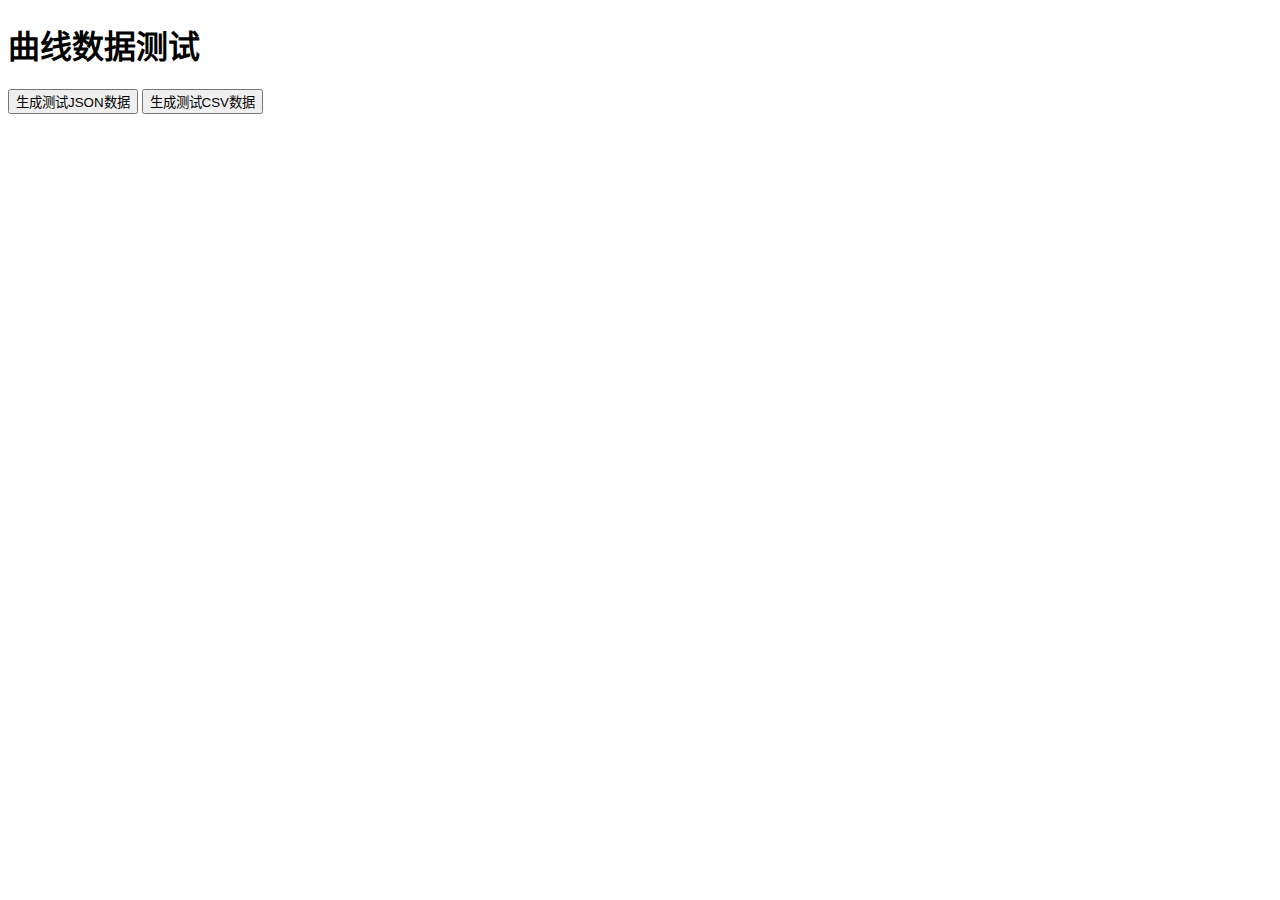
<file: frontend/test-curve-data.html>
<!DOCTYPE html>
<html lang="zh-CN">
<head>
    <meta charset="UTF-8">
    <meta name="viewport" content="width=device-width, initial-scale=1.0">
    <title>测试曲线数据</title>
</head>
<body>
    <h1>曲线数据测试</h1>
    <button id="testJSON">生成测试JSON数据</button>
    <button id="testCSV">生成测试CSV数据</button>
    <div id="output"></div>

    <script>
        // Generate test data for curve viewer
        function generateTestData() {
            const videos = [];
            const numVideos = 5;
            const fps = 8;
            const duration = 5; // seconds

            for (let i = 0; i < numVideos; i++) {
                const numPoints = duration * fps;
                const time = [];
                const white = [];
                const blue = [];
                const yellow = [];
                const pink = [];
                const purple = [];

                for (let j = 0; j < numPoints; j++) {
                    const t = j / fps;
                    time.push(t);

                    // Generate realistic-looking curves with more variation
                    const baseWhite = 200 + Math.sin(t * 2) * 50;
                    white.push(baseWhite + (Math.random() - 0.5) * 20);

                    // Blue curve should have more variation
                    const baseBlue = Math.sin(t * 1.5) * 30 + Math.cos(t * 0.8) * 15;
                    blue.push(baseBlue + (Math.random() - 0.5) * 10);

                    // Yellow curve with interesting patterns
                    const baseYellow = Math.cos(t * 3) * 15 + Math.sin(t * 0.5) * 8;
                    yellow.push(baseYellow + (Math.random() - 0.5) * 5);

                    // Pink curve with noise
                    const basePink = 20 + Math.sin(t * 4) * 8 + Math.cos(t * 2) * 5;
                    pink.push(Math.max(5, basePink + (Math.random() - 0.5) * 4));

                    // Purple curve with percentage-like values (0-100)
                    const basePurple = 30 + Math.cos(t * 2) * 20 + Math.sin(t * 0.3) * 10;
                    purple.push(Math.max(0, Math.min(100, basePurple + (Math.random() - 0.5) * 8)));
                }

                videos.push({
                    fileName: `test_video_${String(i + 1).padStart(3, '0')}.mp4`,
                    videoId: `video_${i}_${Date.now()}`,
                    duration: duration,
                    sampleFps: fps,
                    curves: {
                        time: time,
                        white: white,
                        blue: blue,
                        yellow: yellow,
                        pink: pink,
                        purple: purple
                    }
                });
            }

            return {
                exportTime: new Date().toISOString(),
                totalVideos: numVideos,
                videos: videos
            };
        }

        function downloadJSON() {
            const data = generateTestData();
            const json = JSON.stringify(data, null, 2);
            const blob = new Blob([json], { type: 'application/json' });
            const url = URL.createObjectURL(blob);

            const a = document.createElement('a');
            a.href = url;
            a.download = `test_curve_data_${Date.now()}.json`;
            a.click();

            URL.revokeObjectURL(url);
            document.getElementById('output').textContent = 'JSON测试数据已生成并下载';
        }

        function downloadCSV() {
            const data = generateTestData();
            let csv = '文件名,时间点(s),白曲线,蓝曲线,黄曲线,粉曲线,紫曲线\n';

            data.videos.forEach(video => {
                for (let i = 0; i < video.curves.time.length; i++) {
                    csv += `${video.fileName},${video.curves.time[i].toFixed(3)},`;
                    csv += `${video.curves.white[i].toFixed(1)},`;
                    csv += `${video.curves.blue[i].toFixed(3)},`;
                    csv += `${video.curves.yellow[i].toFixed(3)},`;
                    csv += `${video.curves.pink[i].toFixed(3)},`;
                    csv += `${video.curves.purple[i].toFixed(1)}\n`;
                }
            });

            // Add UTF-8 BOM for proper Chinese character display
            const BOM = '\uFEFF';
            const blob = new Blob([BOM + csv], { type: 'text/csv;charset=utf-8' });
            const url = URL.createObjectURL(blob);

            const a = document.createElement('a');
            a.href = url;
            a.download = `test_curve_data_${Date.now()}.csv`;
            a.click();

            URL.revokeObjectURL(url);
            document.getElementById('output').textContent = 'CSV测试数据已生成并下载';
        }

        // Setup event listeners
        document.getElementById('testJSON').addEventListener('click', downloadJSON);
        document.getElementById('testCSV').addEventListener('click', downloadCSV);
    </script>
</body>
</html>
</file>
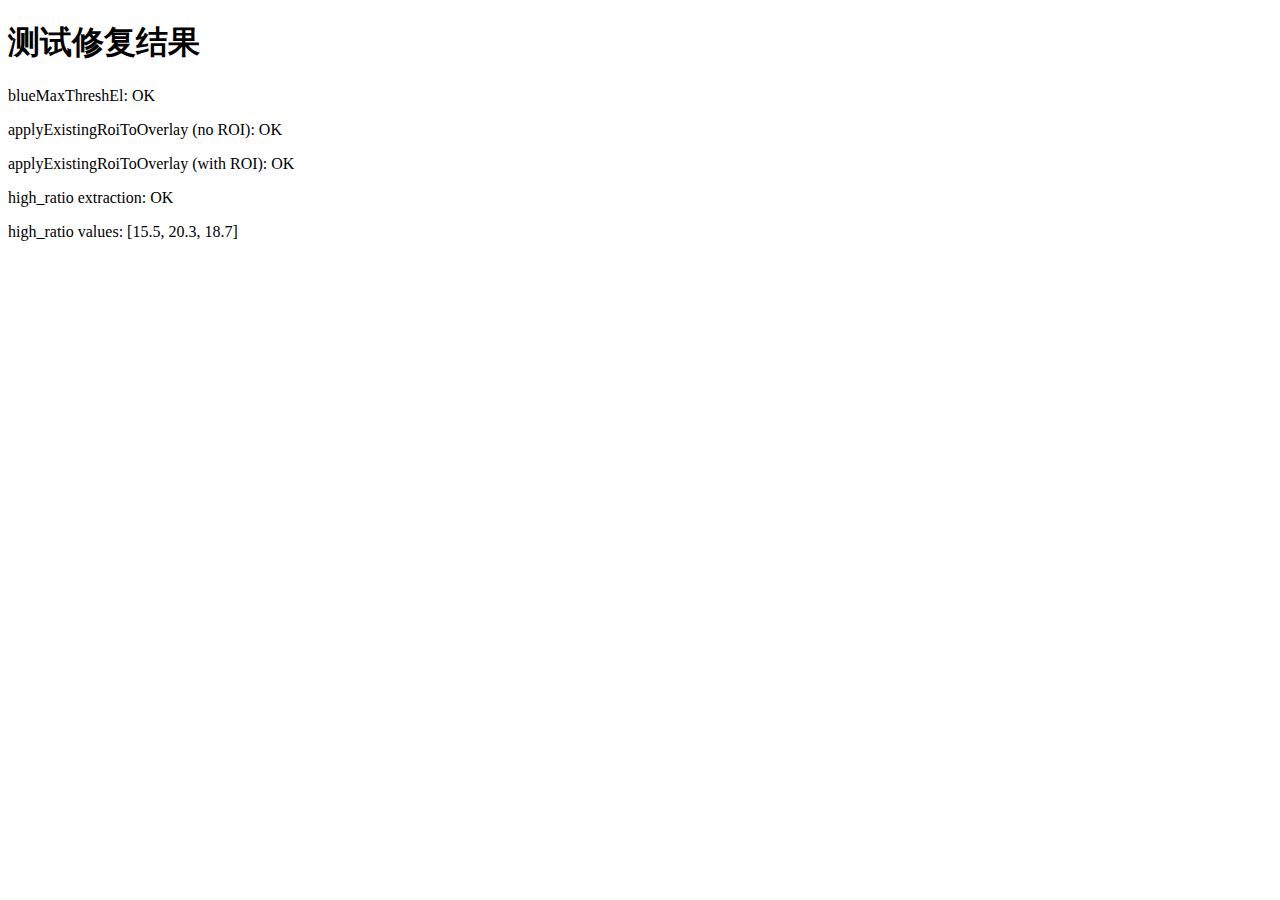
<file: frontend/test.html>
<!DOCTYPE html>
<html>
<head>
    <title>Test Fixes</title>
</head>
<body>
    <h1>测试修复结果</h1>
    <div id="blue_max_thresh" style="display:none;">35</div>
    <div id="test-results"></div>

    <script>
        // 测试 blueMaxThreshEl 定义
        const blueMaxThreshEl = document.getElementById('blue_max_thresh');
        const testResults = document.getElementById('test-results');

        testResults.innerHTML += '<p>blueMaxThreshEl: ' + (blueMaxThreshEl ? 'OK' : 'ERROR') + '</p>';

        // 测试 applyExistingRoiToOverlay 函数
        function applyExistingRoiToOverlay(){
            return roi !== null;
        }

        let roi = null;
        testResults.innerHTML += '<p>applyExistingRoiToOverlay (no ROI): ' + (applyExistingRoiToOverlay() ? 'ERROR' : 'OK') + '</p>';

        roi = {x: 0.5, y: 0.5, w: 0.2, h: 0.2};
        testResults.innerHTML += '<p>applyExistingRoiToOverlay (with ROI): ' + (applyExistingRoiToOverlay() ? 'OK' : 'ERROR') + '</p>';

        // 测试 high_ratio 数据处理
        const series = [
            {t: 0, roi: 10, ref: 8, high_ratio: 15.5},
            {t: 1, roi: 12, ref: 9, high_ratio: 20.3},
            {t: 2, roi: 11, ref: 8.5, high_ratio: 18.7}
        ];

        const high_ratio = series.map(p=>p.high_ratio || 0);
        testResults.innerHTML += '<p>high_ratio extraction: ' + (high_ratio.length === 3 ? 'OK' : 'ERROR') + '</p>';
        testResults.innerHTML += '<p>high_ratio values: [' + high_ratio.join(', ') + ']</p>';

        console.log('All tests completed');
    </script>
</body>
</html>
</file>
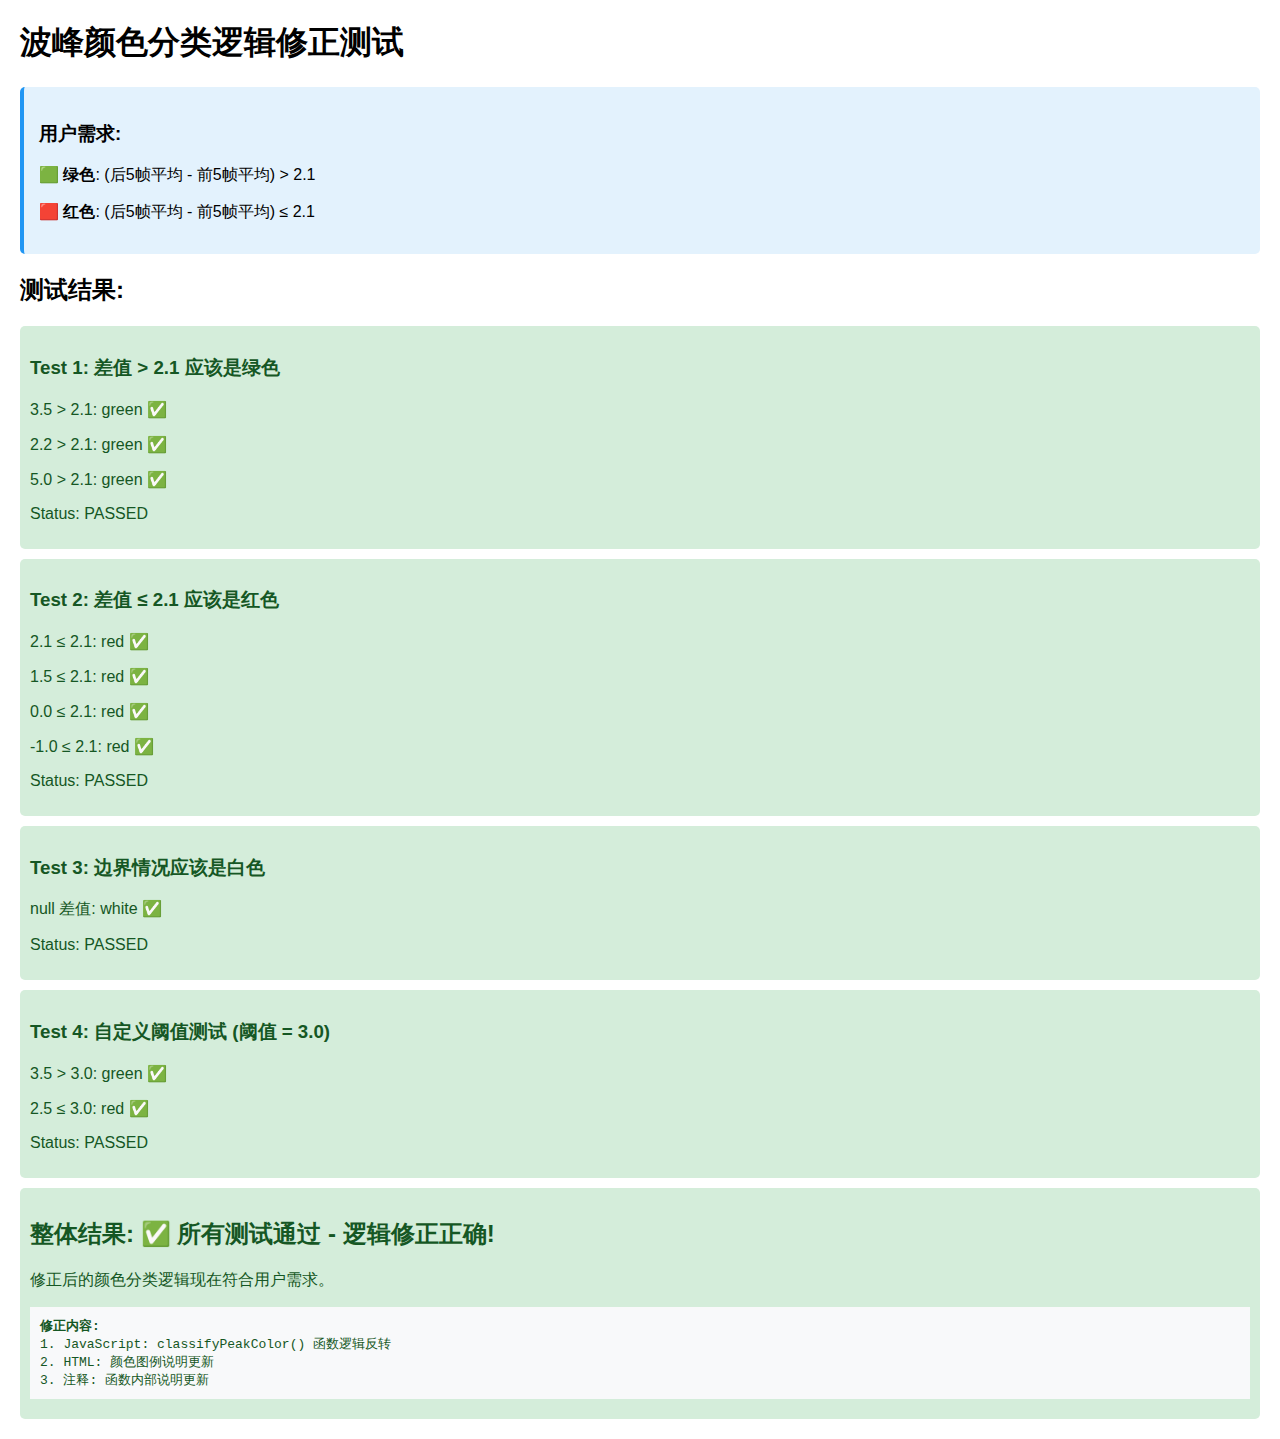
<file: frontend/test_corrected_logic.html>
<!DOCTYPE html>
<html>
<head>
    <title>Test Corrected Color Classification Logic</title>
    <style>
        body { font-family: Arial, sans-serif; margin: 20px; }
        .test-result { padding: 10px; margin: 10px 0; border-radius: 5px; }
        .success { background-color: #d4edda; color: #155724; }
        .error { background-color: #f8d7da; color: #721c24; }
        .details { font-family: monospace; background-color: #f8f9fa; padding: 10px; margin: 10px 0; }
        .requirement-box { background-color: #e3f2fd; padding: 15px; margin: 10px 0; border-radius: 5px; border-left: 4px solid #2196f3; }
    </style>
</head>
<body>
    <h1>波峰颜色分类逻辑修正测试</h1>

    <div class="requirement-box">
        <h3>用户需求:</h3>
        <p>🟩 <strong>绿色</strong>: (后5帧平均 - 前5帧平均) &gt; 2.1</p>
        <p>🟥 <strong>红色</strong>: (后5帧平均 - 前5帧平均) ≤ 2.1</p>
    </div>

    <div id="testResults"></div>

    <script>
        // 修正后的颜色分类函数
        function classifyPeakColor(frameDifference, differenceThreshold) {
            if (frameDifference === null) {
                return 'white'; // 边界情况，数据不足
            }

            // 如果后5帧平均值比前5帧大超过阈值，标绿色，否则红色
            return frameDifference > differenceThreshold ? 'green' : 'red';
        }

        function runTests() {
            const results = document.getElementById('testResults');
            let allPassed = true;
            const threshold = 2.1;

            results.innerHTML += '<h2>测试结果:</h2>';

            // Test 1: 差值 > 2.1 应该是绿色
            const test1a = classifyPeakColor(3.5, threshold) === 'green';
            const test1b = classifyPeakColor(2.2, threshold) === 'green';
            const test1c = classifyPeakColor(5.0, threshold) === 'green';
            const test1 = test1a && test1b && test1c;
            allPassed = allPassed && test1;

            results.innerHTML += `
                <div class="test-result ${test1 ? 'success' : 'error'}">
                    <h3>Test 1: 差值 > 2.1 应该是绿色</h3>
                    <p>3.5 > 2.1: ${classifyPeakColor(3.5, threshold)} ${test1a ? '✅' : '❌'}</p>
                    <p>2.2 > 2.1: ${classifyPeakColor(2.2, threshold)} ${test1b ? '✅' : '❌'}</p>
                    <p>5.0 > 2.1: ${classifyPeakColor(5.0, threshold)} ${test1c ? '✅' : '❌'}</p>
                    <p>Status: ${test1 ? 'PASSED' : 'FAILED'}</p>
                </div>
            `;

            // Test 2: 差值 ≤ 2.1 应该是红色
            const test2a = classifyPeakColor(2.1, threshold) === 'red';
            const test2b = classifyPeakColor(1.5, threshold) === 'red';
            const test2c = classifyPeakColor(0.0, threshold) === 'red';
            const test2d = classifyPeakColor(-1.0, threshold) === 'red';
            const test2 = test2a && test2b && test2c && test2d;
            allPassed = allPassed && test2;

            results.innerHTML += `
                <div class="test-result ${test2 ? 'success' : 'error'}">
                    <h3>Test 2: 差值 ≤ 2.1 应该是红色</h3>
                    <p>2.1 ≤ 2.1: ${classifyPeakColor(2.1, threshold)} ${test2a ? '✅' : '❌'}</p>
                    <p>1.5 ≤ 2.1: ${classifyPeakColor(1.5, threshold)} ${test2b ? '✅' : '❌'}</p>
                    <p>0.0 ≤ 2.1: ${classifyPeakColor(0.0, threshold)} ${test2c ? '✅' : '❌'}</p>
                    <p>-1.0 ≤ 2.1: ${classifyPeakColor(-1.0, threshold)} ${test2d ? '✅' : '❌'}</p>
                    <p>Status: ${test2 ? 'PASSED' : 'FAILED'}</p>
                </div>
            `;

            // Test 3: 边界情况应该是白色
            const test3 = classifyPeakColor(null, threshold) === 'white';
            allPassed = allPassed && test3;

            results.innerHTML += `
                <div class="test-result ${test3 ? 'success' : 'error'}">
                    <h3>Test 3: 边界情况应该是白色</h3>
                    <p>null 差值: ${classifyPeakColor(null, threshold)} ${test3 ? '✅' : '❌'}</p>
                    <p>Status: ${test3 ? 'PASSED' : 'FAILED'}</p>
                </div>
            `;

            // Test 4: 不同阈值的测试
            const customThreshold = 3.0;
            const test4a = classifyPeakColor(3.5, customThreshold) === 'green';
            const test4b = classifyPeakColor(2.5, customThreshold) === 'red';
            const test4 = test4a && test4b;
            allPassed = allPassed && test4;

            results.innerHTML += `
                <div class="test-result ${test4 ? 'success' : 'error'}">
                    <h3>Test 4: 自定义阈值测试 (阈值 = 3.0)</h3>
                    <p>3.5 > 3.0: ${classifyPeakColor(3.5, customThreshold)} ${test4a ? '✅' : '❌'}</p>
                    <p>2.5 ≤ 3.0: ${classifyPeakColor(2.5, customThreshold)} ${test4b ? '✅' : '❌'}</p>
                    <p>Status: ${test4 ? 'PASSED' : 'FAILED'}</p>
                </div>
            `;

            // Overall result
            results.innerHTML += `
                <div class="test-result ${allPassed ? 'success' : 'error'}">
                    <h2>整体结果: ${allPassed ? '✅ 所有测试通过 - 逻辑修正正确!' : '❌ 测试失败 - 需要检查逻辑'}</h2>
                    <p>修正后的颜色分类逻辑现在符合用户需求。</p>
                    <div class="details">
                        <strong>修正内容:</strong><br>
                        1. JavaScript: classifyPeakColor() 函数逻辑反转<br>
                        2. HTML: 颜色图例说明更新<br>
                        3. 注释: 函数内部说明更新
                    </div>
                </div>
            `;
        }

        window.addEventListener('load', runTests);
    </script>
</body>
</html>
</file>
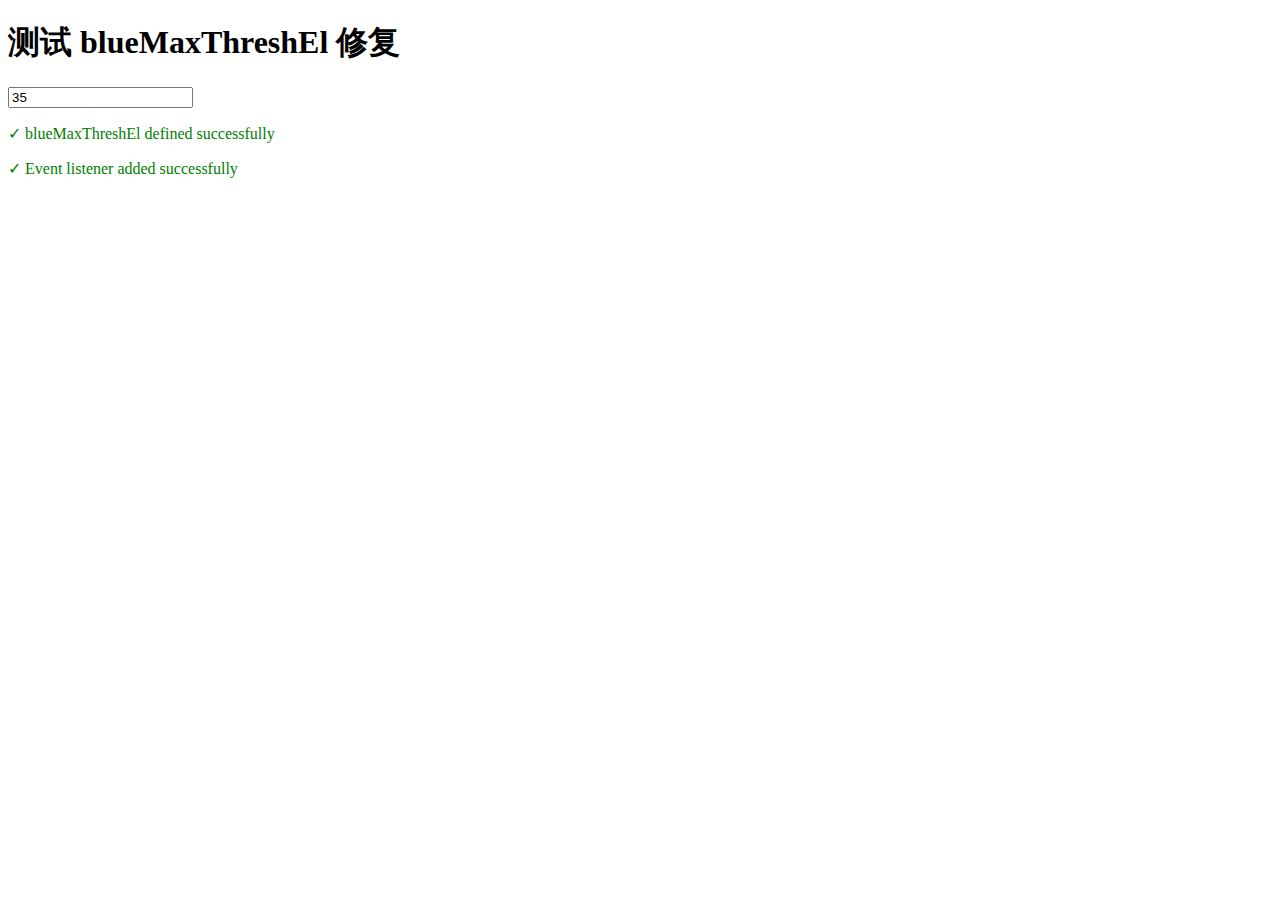
<file: frontend/test_fix.html>
<!DOCTYPE html>
<html>
<head>
    <title>JavaScript Error Fix Test</title>
</head>
<body>
    <h1>测试 blueMaxThreshEl 修复</h1>

    <!-- 模拟HTML结构 -->
    <input id="blue_max_thresh" type="number" value="35">
    <div id="test-results"></div>

    <script>
        // 模拟IIFE结构
        (function(){
            console.log('Starting test...');

            // 模拟变量定义
            const blueMaxThreshEl = document.getElementById('blue_max_thresh');
            const testResults = document.getElementById('test-results');

            // 测试变量是否定义
            if (blueMaxThreshEl) {
                testResults.innerHTML += '<p style="color: green;">✓ blueMaxThreshEl defined successfully</p>';
            } else {
                testResults.innerHTML += '<p style="color: red;">✗ blueMaxThreshEl not defined</p>';
            }

            // 测试事件监听器是否可以添加
            try {
                blueMaxThreshEl?.addEventListener('input', ()=>{
                    console.log('Event listener added successfully');
                });
                testResults.innerHTML += '<p style="color: green;">✓ Event listener added successfully</p>';
            } catch (error) {
                testResults.innerHTML += '<p style="color: red;">✗ Event listener failed: ' + error.message + '</p>';
            }

            console.log('Test completed');
        })();
    </script>
</body>
</html>
</file>
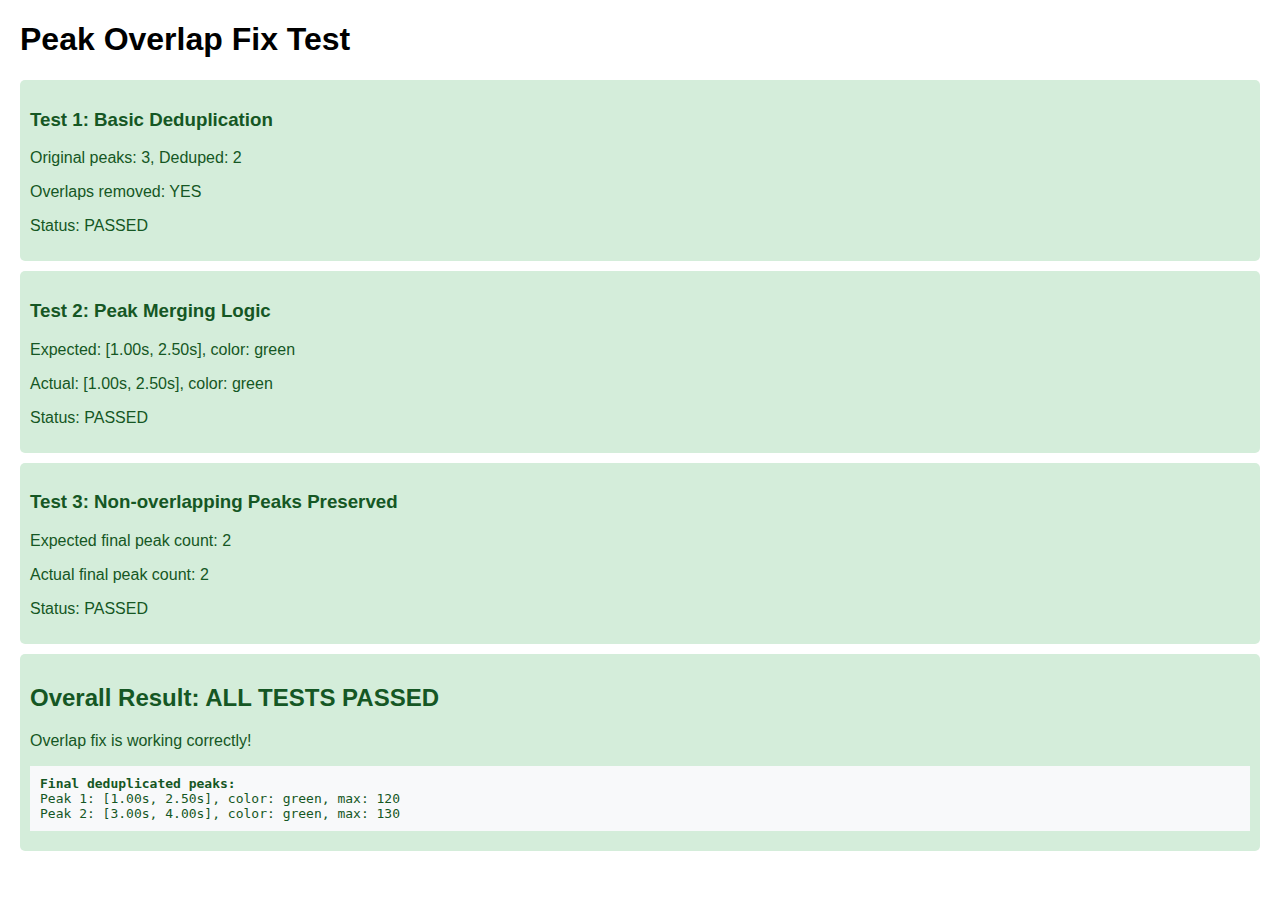
<file: frontend/test_overlap_fix.html>
<!DOCTYPE html>
<html>
<head>
    <title>Test Peak Overlap Fix</title>
    <style>
        body { font-family: Arial, sans-serif; margin: 20px; }
        .test-result { padding: 10px; margin: 10px 0; border-radius: 5px; }
        .success { background-color: #d4edda; color: #155724; }
        .error { background-color: #f8d7da; color: #721c24; }
        .details { font-family: monospace; background-color: #f8f9fa; padding: 10px; margin: 10px 0; }
    </style>
</head>
<body>
    <h1>Peak Overlap Fix Test</h1>
    <div id="testResults"></div>

    <script>
        // Mock overlapping peaks data
        const overlappingPeaks = [
            {
                start: 1.0, end: 2.0, startIndex: 5, endIndex: 15,
                maxValue: 120, color: 'green', method: 'threshold'
            },
            {
                start: 1.8, end: 2.5, startIndex: 12, endIndex: 20,
                maxValue: 115, color: 'red', method: 'threshold'
            },
            {
                start: 3.0, end: 4.0, startIndex: 25, endIndex: 35,
                maxValue: 130, color: 'green', method: 'threshold'
            }
        ];

        function deduplicatePeaks(peaks) {
            if (peaks.length === 0) {
                return [];
            }

            console.log(`Starting deduplication with ${peaks.length} peaks`);

            const sortedPeaks = [...peaks].sort((a, b) => a.start - b.start);
            const deduped = [];

            for (const peak of sortedPeaks) {
                const overlappingIndex = deduped.findIndex(existingPeak =>
                    existingPeak.start <= peak.end && peak.start <= existingPeak.end
                );

                if (overlappingIndex === -1) {
                    deduped.push(peak);
                    console.log(`Added new peak: [${peak.start.toFixed(2)}s, ${peak.end.toFixed(2)}s], color: ${peak.color}`);
                } else {
                    const existingPeak = deduped[overlappingIndex];
                    console.log(`Found overlapping peaks:`);
                    console.log(`  Existing: [${existingPeak.start.toFixed(2)}s, ${existingPeak.end.toFixed(2)}s], method: ${existingPeak.method}, color: ${existingPeak.color}`);
                    console.log(`  New: [${peak.start.toFixed(2)}s, ${peak.end.toFixed(2)}s], method: ${peak.method}, color: ${peak.color}`);

                    let shouldReplace = false;

                    if (peak.method === 'threshold' && existingPeak.method !== 'threshold') {
                        shouldReplace = true;
                    } else if (peak.method === existingPeak.method && peak.maxValue > existingPeak.maxValue) {
                        shouldReplace = true;
                    }

                    if (shouldReplace) {
                        const mergedPeak = {
                            ...peak,
                            start: Math.min(peak.start, existingPeak.start),
                            end: Math.max(peak.end, existingPeak.end),
                            startIndex: Math.min(peak.startIndex, existingPeak.startIndex),
                            endIndex: Math.max(peak.endIndex, existingPeak.endIndex)
                        };
                        deduped[overlappingIndex] = mergedPeak;
                        console.log(`Replaced with merged peak: [${mergedPeak.start.toFixed(2)}s, ${mergedPeak.end.toFixed(2)}s], color: ${mergedPeak.color}`);
                    } else {
                        const mergedPeak = {
                            ...existingPeak,
                            start: Math.min(existingPeak.start, peak.start),
                            end: Math.max(existingPeak.end, peak.end),
                            startIndex: Math.min(existingPeak.startIndex, peak.startIndex),
                            endIndex: Math.max(existingPeak.endIndex, peak.endIndex)
                        };
                        deduped[overlappingIndex] = mergedPeak;
                        console.log(`Kept existing and merged to: [${mergedPeak.start.toFixed(2)}s, ${mergedPeak.end.toFixed(2)}s], color: ${mergedPeak.color}`);
                    }
                }
            }

            console.log(`Deduplication complete: ${peaks.length} -> ${deduped.length} peaks`);
            return deduped;
        }

        function checkForOverlaps(peaks) {
            for (let i = 0; i < peaks.length; i++) {
                for (let j = i + 1; j < peaks.length; j++) {
                    if (peaks[i].start <= peaks[j].end && peaks[j].start <= peaks[i].end) {
                        return false; // Found overlap
                    }
                }
            }
            return true; // No overlaps
        }

        function runTests() {
            const results = document.getElementById('testResults');
            let allPassed = true;

            // Test 1: Basic deduplication
            const dedupedPeaks = deduplicatePeaks(overlappingPeaks);
            const test1 = dedupedPeaks.length < overlappingPeaks.length && checkForOverlaps(dedupedPeaks);
            allPassed = allPassed && test1;

            results.innerHTML += `
                <div class="test-result ${test1 ? 'success' : 'error'}">
                    <h3>Test 1: Basic Deduplication</h3>
                    <p>Original peaks: ${overlappingPeaks.length}, Deduped: ${dedupedPeaks.length}</p>
                    <p>Overlaps removed: ${checkForOverlaps(dedupedPeaks) ? 'YES' : 'NO'}</p>
                    <p>Status: ${test1 ? 'PASSED' : 'FAILED'}</p>
                </div>
            `;

            // Test 2: Peak merging verification
            const expectedMergedPeak = {
                start: 1.0, end: 2.5, // Should merge the first two overlapping peaks
                color: 'green' // Should keep the color of the higher max value peak (120 > 115)
            };

            const mergedPeak = dedupedPeaks[0];
            const test2 = Math.abs(mergedPeak.start - expectedMergedPeak.start) < 0.01 &&
                         Math.abs(mergedPeak.end - expectedMergedPeak.end) < 0.01 &&
                         mergedPeak.color === expectedMergedPeak.color;
            allPassed = allPassed && test2;

            results.innerHTML += `
                <div class="test-result ${test2 ? 'success' : 'error'}">
                    <h3>Test 2: Peak Merging Logic</h3>
                    <p>Expected: [${expectedMergedPeak.start.toFixed(2)}s, ${expectedMergedPeak.end.toFixed(2)}s], color: ${expectedMergedPeak.color}</p>
                    <p>Actual: [${mergedPeak.start.toFixed(2)}s, ${mergedPeak.end.toFixed(2)}s], color: ${mergedPeak.color}</p>
                    <p>Status: ${test2 ? 'PASSED' : 'FAILED'}</p>
                </div>
            `;

            // Test 3: Non-overlapping peaks preserved
            const test3 = dedupedPeaks.length === 2; // Should have 2 peaks: merged first two, and third one
            allPassed = allPassed && test3;

            results.innerHTML += `
                <div class="test-result ${test3 ? 'success' : 'error'}">
                    <h3>Test 3: Non-overlapping Peaks Preserved</h3>
                    <p>Expected final peak count: 2</p>
                    <p>Actual final peak count: ${dedupedPeaks.length}</p>
                    <p>Status: ${test3 ? 'PASSED' : 'FAILED'}</p>
                </div>
            `;

            // Overall result
            results.innerHTML += `
                <div class="test-result ${allPassed ? 'success' : 'error'}">
                    <h2>Overall Result: ${allPassed ? 'ALL TESTS PASSED' : 'SOME TESTS FAILED'}</h2>
                    <p>${allPassed ? 'Overlap fix is working correctly!' : 'There are issues with the overlap fix.'}</p>
                    <div class="details">
                        <strong>Final deduplicated peaks:</strong><br>
                        ${dedupedPeaks.map((p, i) =>
                            `Peak ${i + 1}: [${p.start.toFixed(2)}s, ${p.end.toFixed(2)}s], color: ${p.color}, max: ${p.maxValue}`
                        ).join('<br>')}
                    </div>
                </div>
            `;
        }

        window.addEventListener('load', runTests);
    </script>
</body>
</html>
</file>
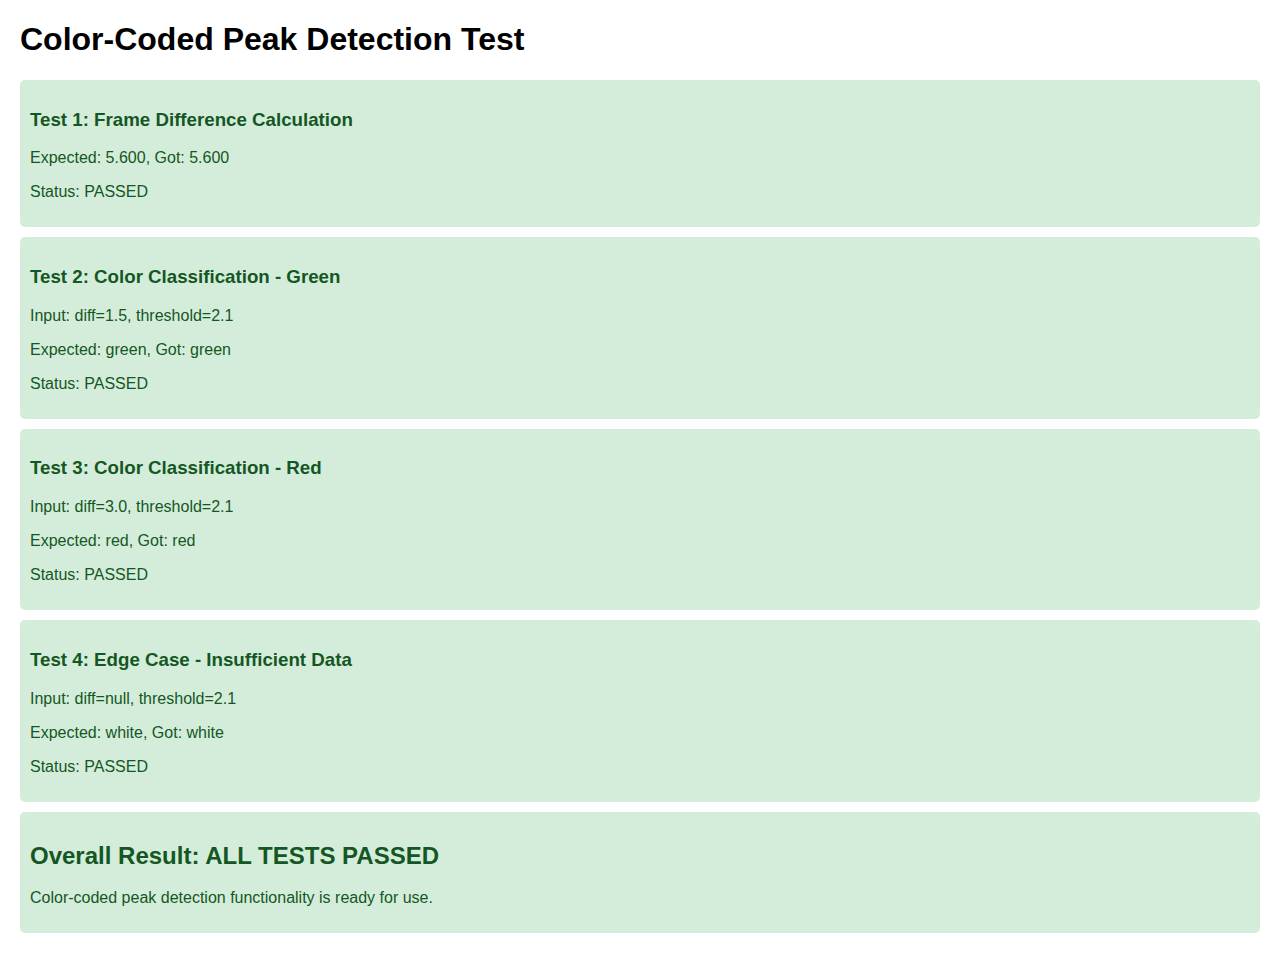
<file: frontend/test_peak_detection.html>
<!DOCTYPE html>
<html>
<head>
    <title>Test Color-Coded Peak Detection</title>
    <style>
        body { font-family: Arial, sans-serif; margin: 20px; }
        .test-result { padding: 10px; margin: 10px 0; border-radius: 5px; }
        .success { background-color: #d4edda; color: #155724; }
        .error { background-color: #f8d7da; color: #721c24; }
        .details { font-family: monospace; background-color: #f8f9fa; padding: 10px; margin: 10px 0; }
    </style>
</head>
<body>
    <h1>Color-Coded Peak Detection Test</h1>
    <div id="testResults"></div>

    <script>
        // Mock analyzedSeries data for testing
        const mockAnalyzedSeries = [
            { roi: 100 }, { roi: 102 }, { roi: 104 }, { roi: 106 }, { roi: 108 }, // 前5帧
            { roi: 105 }, { roi: 110 }, { roi: 115 }, { roi: 120 }, { roi: 110 }, // 波峰区域
            { roi: 108 }, { roi: 107 }, { roi: 109 }, { roi: 111 }, { roi: 113 }  // 后5帧
        ];

        function calculateFrameDifference(peakStartIndex, peakEndIndex, analyzedSeries) {
            if (!analyzedSeries || analyzedSeries.length === 0) {
                return null;
            }

            const beforeFrames = 5;
            const afterFrames = 5;

            const beforeStart = Math.max(0, peakStartIndex - beforeFrames);
            const beforeEnd = Math.max(0, peakStartIndex - 1);
            const afterStart = Math.min(analyzedSeries.length - 1, peakEndIndex + 1);
            const afterEnd = Math.min(analyzedSeries.length - 1, peakEndIndex + afterFrames);

            if (beforeEnd < beforeStart || afterStart > afterEnd) {
                return null;
            }

            let beforeSum = 0, beforeCount = 0;
            for (let i = beforeStart; i <= beforeEnd; i++) {
                beforeSum += analyzedSeries[i].roi;
                beforeCount++;
            }

            let afterSum = 0, afterCount = 0;
            for (let i = afterStart; i <= afterEnd; i++) {
                afterSum += analyzedSeries[i].roi;
                afterCount++;
            }

            const beforeAvg = beforeCount > 0 ? beforeSum / beforeCount : 0;
            const afterAvg = afterCount > 0 ? afterSum / afterCount : 0;
            const difference = afterAvg - beforeAvg;

            return difference;
        }

        function classifyPeakColor(frameDifference, differenceThreshold) {
            if (frameDifference === null) {
                return 'white';
            }
            return frameDifference > differenceThreshold ? 'red' : 'green';
        }

        function runTests() {
            const results = document.getElementById('testResults');
            let allPassed = true;

            // Test 1: Calculate frame difference
            const diff = calculateFrameDifference(5, 9, mockAnalyzedSeries);
            const expectedDiff = (108 + 107 + 109 + 111 + 113) / 5 - (100 + 102 + 104 + 106 + 108) / 5;

            const test1 = Math.abs(diff - expectedDiff) < 0.01;
            allPassed = allPassed && test1;

            results.innerHTML += `
                <div class="test-result ${test1 ? 'success' : 'error'}">
                    <h3>Test 1: Frame Difference Calculation</h3>
                    <p>Expected: ${expectedDiff.toFixed(3)}, Got: ${diff ? diff.toFixed(3) : 'null'}</p>
                    <p>Status: ${test1 ? 'PASSED' : 'FAILED'}</p>
                </div>
            `;

            // Test 2: Color classification - Green case
            const colorGreen = classifyPeakColor(1.5, 2.1);
            const test2 = colorGreen === 'green';
            allPassed = allPassed && test2;

            results.innerHTML += `
                <div class="test-result ${test2 ? 'success' : 'error'}">
                    <h3>Test 2: Color Classification - Green</h3>
                    <p>Input: diff=1.5, threshold=2.1</p>
                    <p>Expected: green, Got: ${colorGreen}</p>
                    <p>Status: ${test2 ? 'PASSED' : 'FAILED'}</p>
                </div>
            `;

            // Test 3: Color classification - Red case
            const colorRed = classifyPeakColor(3.0, 2.1);
            const test3 = colorRed === 'red';
            allPassed = allPassed && test3;

            results.innerHTML += `
                <div class="test-result ${test3 ? 'success' : 'error'}">
                    <h3>Test 3: Color Classification - Red</h3>
                    <p>Input: diff=3.0, threshold=2.1</p>
                    <p>Expected: red, Got: ${colorRed}</p>
                    <p>Status: ${test3 ? 'PASSED' : 'FAILED'}</p>
                </div>
            `;

            // Test 4: Edge case - Insufficient data
            const edgeColor = classifyPeakColor(null, 2.1);
            const test4 = edgeColor === 'white';
            allPassed = allPassed && test4;

            results.innerHTML += `
                <div class="test-result ${test4 ? 'success' : 'error'}">
                    <h3>Test 4: Edge Case - Insufficient Data</h3>
                    <p>Input: diff=null, threshold=2.1</p>
                    <p>Expected: white, Got: ${edgeColor}</p>
                    <p>Status: ${test4 ? 'PASSED' : 'FAILED'}</p>
                </div>
            `;

            // Overall result
            results.innerHTML += `
                <div class="test-result ${allPassed ? 'success' : 'error'}">
                    <h2>Overall Result: ${allPassed ? 'ALL TESTS PASSED' : 'SOME TESTS FAILED'}</h2>
                    <p>Color-coded peak detection functionality is ready for use.</p>
                </div>
            `;
        }

        // Run tests when page loads
        window.addEventListener('load', runTests);
    </script>
</body>
</html>
</file>
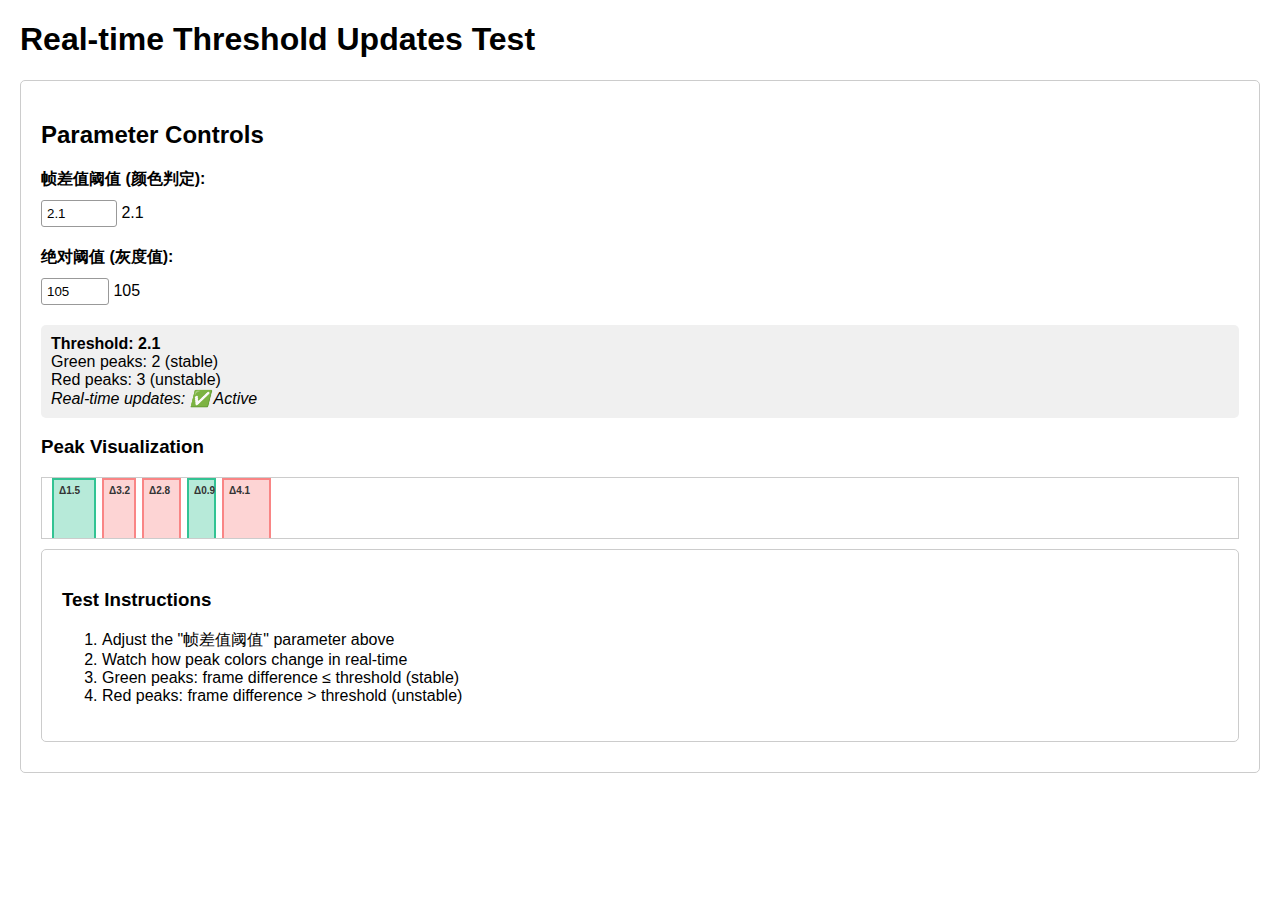
<file: frontend/test_realtime_updates.html>
<!DOCTYPE html>
<html>
<head>
    <title>Test Real-time Threshold Updates</title>
    <style>
        body { font-family: Arial, sans-serif; margin: 20px; }
        .test-container { padding: 20px; border: 1px solid #ccc; margin: 10px 0; border-radius: 5px; }
        .parameter-group { margin: 15px 0; }
        label { display: block; margin: 5px 0; font-weight: bold; }
        input[type="number"] { padding: 5px; margin: 5px 0; border: 1px solid #999; border-radius: 3px; }
        .status { padding: 10px; margin: 10px 0; border-radius: 5px; background-color: #f0f0f0; }
        .peak-visualization { height: 60px; border: 1px solid #ccc; margin: 10px 0; position: relative; overflow: hidden; }
        .peak { position: absolute; height: 100%; border: 2px solid; }
        .peak.green { background-color: rgba(16, 185, 129, 0.3); border-color: rgba(16, 185, 129, 0.8); }
        .peak.red { background-color: rgba(248, 113, 113, 0.3); border-color: rgba(248, 113, 113, 0.8); }
        .peak-label { position: absolute; top: 5px; left: 5px; font-size: 10px; color: #333; font-weight: bold; }
    </style>
</head>
<body>
    <h1>Real-time Threshold Updates Test</h1>

    <div class="test-container">
        <h2>Parameter Controls</h2>

        <div class="parameter-group">
            <label for="differenceThreshold">帧差值阈值 (颜色判定):</label>
            <input type="number" id="differenceThreshold" min="0.5" max="10.0" step="0.1" value="2.1">
            <span id="diffValue">2.1</span>
        </div>

        <div class="parameter-group">
            <label for="absoluteThreshold">绝对阈值 (灰度值):</label>
            <input type="number" id="absoluteThreshold" min="50" max="200" step="5" value="105">
            <span id="absValue">105</span>
        </div>

        <div class="status" id="status">
            Ready to test real-time updates
        </div>

        <h3>Peak Visualization</h3>
        <div id="peakVisualization" class="peak-visualization"></div>

        <div class="test-container">
            <h3>Test Instructions</h3>
            <ol>
                <li>Adjust the "帧差值阈值" parameter above</li>
                <li>Watch how peak colors change in real-time</li>
                <li>Green peaks: frame difference ≤ threshold (stable)</li>
                <li>Red peaks: frame difference > threshold (unstable)</li>
            </ol>
        </div>
    </div>

    <script>
        // Mock peak data with different frame differences
        const mockPeaks = [
            { start: 10, width: 40, frameDiff: 1.5, maxValue: 120, color: 'green' },
            { start: 60, width: 30, frameDiff: 3.2, maxValue: 135, color: 'red' },
            { start: 100, width: 35, frameDiff: 2.8, maxValue: 125, color: 'red' },
            { start: 145, width: 25, frameDiff: 0.9, maxValue: 118, color: 'green' },
            { start: 180, width: 45, frameDiff: 4.1, maxValue: 140, color: 'red' }
        ];

        // DOM elements
        const diffThresholdEl = document.getElementById('differenceThreshold');
        const absThresholdEl = document.getElementById('absoluteThreshold');
        const diffValueEl = document.getElementById('diffValue');
        const statusEl = document.getElementById('status');
        const visualizationEl = document.getElementById('peakVisualization');

        // Update function
        function updatePeakColors() {
            const threshold = Number(diffThresholdEl.value);
            let greenCount = 0;
            let redCount = 0;

            // Clear visualization
            visualizationEl.innerHTML = '';

            // Recalculate colors and render peaks
            mockPeaks.forEach((peak, index) => {
                // Recalculate color based on current threshold
                const newColor = peak.frameDiff > threshold ? 'red' : 'green';

                if (newColor === 'green') greenCount++;
                else redCount++;

                // Create peak element
                const peakEl = document.createElement('div');
                peakEl.className = `peak ${newColor}`;
                peakEl.style.left = `${peak.start}px`;
                peakEl.style.width = `${peak.width}px`;

                // Add label
                const labelEl = document.createElement('div');
                labelEl.className = 'peak-label';
                labelEl.textContent = `Δ${peak.frameDiff.toFixed(1)}`;
                peakEl.appendChild(labelEl);

                visualizationEl.appendChild(peakEl);
            });

            // Update status
            statusEl.innerHTML = `
                <strong>Threshold: ${threshold}</strong><br>
                Green peaks: ${greenCount} (stable)<br>
                Red peaks: ${redCount} (unstable)<br>
                <em>Real-time updates: ✅ Active</em>
            `;
        }

        // Event listeners for real-time updates
        diffThresholdEl.addEventListener('input', (e) => {
            const value = e.target.value;
            diffValueEl.textContent = value;
            console.log(`Difference threshold changed to: ${value}`);

            // Simulate real-time update
            updatePeakColors();
        });

        absThresholdEl.addEventListener('input', (e) => {
            const value = e.target.value;
            document.getElementById('absValue').textContent = value;
            console.log(`Absolute threshold changed to: ${value}`);

            // In real app, this would trigger re-detection
            statusEl.innerHTML += `<br><em>Absolute threshold changed to ${value} (would trigger re-detection)</em>`;
        });

        // Initialize visualization
        updatePeakColors();

        // Auto-update display values
        diffValueEl.textContent = diffThresholdEl.value;
        document.getElementById('absValue').textContent = absThresholdEl.value;

        console.log('Real-time threshold update test initialized');
    </script>
</body>
</html>
</file>
<file: frontend/styles.css>
:root{
  --bg:#1e1e1e; --panel:#252526; --border:#3c3c3c;
  --text:#d4d4d4; --muted:#9da0a6; --blue:#0e639c; --green:#22c55e; --red:#f87171; --yellow:#f59e0b;
}
*{box-sizing:border-box} html,body,#app{height:100%} body{margin:0;background:var(--bg);color:var(--text);font-family:Segoe UI,Roboto,Inter,system-ui,Arial}
.titlebar{height:38px;display:flex;align-items:center;justify-content:space-between;padding:0 12px;border-bottom:1px solid var(--border);background:linear-gradient(#2a2a2a,#1e1e1e)}
.title{font-weight:600;color:#e5e5e5} .title-left .dot{display:inline-block;width:10px;height:10px;border-radius:50%;margin-right:6px}
.dot.red{background:#ff5f56}.dot.yellow{background:#ffbd2e}.dot.green{background:#27c93f}
.container{display:flex;height:calc(100% - 38px)}
.sidebar{width:300px;border-right:1px solid var(--border);background:var(--panel);padding:12px;overflow:auto}
.section{margin-bottom:14px} .section.small{font-size:12px;color:var(--muted)}
.label{display:block;font-size:12px;color:var(--muted);margin-bottom:6px}
input[type="number"],input[type="text"],button{width:100%;padding:8px 10px;background:#1f1f1f;border:1px solid var(--border);color:var(--text);border-radius:4px}
button{cursor:pointer;background:var(--blue);border-color:#0b5a86} button:disabled{opacity:.5;cursor:not-allowed}
.checkboxes label{display:block;margin:4px 0;font-size:13px}
.criteria details{margin-bottom:8px}
.criteria ul{margin:6px 0 0 18px;padding:0;color:#cbd5e1;font-size:12px}
.criteria .grid{display:grid;grid-template-columns:1fr 1fr;gap:8px}
.criteria .grid label{display:flex;flex-direction:column;font-size:12px;color:#cbd5e1}
.criteria .grid input{margin-top:4px}
.main{flex:1;display:block;padding:12px;overflow:auto;min-height:0}
.content-grid{display:grid;grid-template-columns:1fr 320px;gap:12px;align-items:start}
.left-col{display:flex;flex-direction:column;gap:12px;min-width:0}
.panel{border:1px solid var(--border);background:var(--panel);border-radius:6px;overflow:hidden}
.panel.video-panel{display:flex;flex-direction:column;min-height:40vh}
.panel-header{padding:8px 10px;border-bottom:1px solid var(--border);font-weight:600}
.panel-body{padding:10px}
.panel.video-panel .panel-body.video-box{flex:1}
.video-box{position:relative;display:flex;align-items:center;justify-content:center;height:100%;min-height:360px}
.video-wrap{position:relative;transform-origin:top left}
video{display:block;border:1px dashed var(--border);background:#111;object-fit:contain;width:100%;height:100%}
#overlay{position:absolute;left:0;top:0;pointer-events:auto}
.panning{cursor:grabbing}
.hint{position:absolute;right:8px;bottom:8px;font-size:12px;color:var(--muted);background:rgba(0,0,0,.35);padding:4px 6px;border-radius:4px}
.result-text{margin-bottom:8px}
.badges{display:flex;gap:8px;flex-wrap:wrap;margin:6px 0}
.badge{font-size:12px;padding:3px 8px;border-radius:999px;border:1px solid var(--border);background:#1f2937;color:#e5e7eb}
.badge.ok{background:rgba(34,197,94,.15);border-color:#166534;color:#22c55e}
.badge.no{background:rgba(248,113,113,.12);border-color:#7f1d1d;color:#f87171}
.stats{display:flex;gap:8px;flex-wrap:wrap;margin:6px 0}
.curve-toggle{display:flex;gap:16px;align-items:center;margin:6px 0 8px 0;font-size:12px;color:#cbd5e1}
.curve-toggle label{display:inline-flex;gap:4px;align-items:center}
.judge{display:flex;gap:12px;align-items:center;margin:6px 0}
.judge-indicator{width:28px;height:28px;border-radius:6px;display:flex;align-items:center;justify-content:center;font-weight:700;background:#991b1b;color:#fff}
.judge-indicator.ok{background:#166534}
.stat{background:#111827;border:1px solid var(--border);border-radius:6px;padding:6px 8px;font-size:12px;color:#cbd5e1}
.stat .k{color:#9da0a6;margin-right:4px}
.events{margin-top:8px}
.events-header{font-weight:600;margin-bottom:6px}
.events-body{max-height:180px;overflow:auto;border:1px solid var(--border);border-radius:6px}
table{width:100%;border-collapse:collapse;font-size:12px}
thead{background:#111827;color:#cbd5e1}
th,td{padding:6px 8px;border-bottom:1px solid var(--border)}
tbody tr:hover{background:#0b1220}
/* layout: chart left, events right */
.chart-with-events{display:grid;grid-template-columns:1fr 280px;gap:12px;align-items:start}
.chart-area{display:flex;flex-direction:column;gap:8px}
.events-pane .events-body{max-height:60vh;overflow:auto;border:1px solid var(--border);border-radius:6px}

/* 批量处理相关样式 */
#selectFolderBtn {
  width: 100%;
  background: #10b981;
  border-color: #059669;
}

#selectFolderBtn:hover {
  background: #059669;
}

#batchAnalyzeBtn {
  width: 100%;
  background: #8b5cf6;
  border-color: #7c3aed;
}

#batchAnalyzeBtn:hover {
  background: #7c3aed;
}

#batchAnalyzeBtn:disabled {
  background: #6b7280;
  border-color: #4b5563;
}

.batch-progress {
  margin: 10px 0;
  padding: 8px;
  background: #111827;
  border: 1px solid var(--border);
  border-radius: 4px;
}

.progress-bar {
  height: 20px;
  background: #374151;
  border-radius: 3px;
  overflow: hidden;
  margin-bottom: 8px;
}

.progress-fill {
  height: 100%;
  background: linear-gradient(90deg, #3b82f6, #10b981);
  transition: width 0.3s ease;
  border-radius: 3px;
}

.progress-text {
  text-align: center;
  font-size: 12px;
  color: var(--muted);
}

.batch-file-list {
  margin-top: 10px;
}

.batch-list-header {
  font-size: 12px;
  color: var(--text);
  margin-bottom: 6px;
  font-weight: 600;
}

.batch-files {
  max-height: 120px;
  overflow-y: auto;
  border: 1px solid var(--border);
  border-radius: 4px;
  background: #111827;
}

.batch-file-item {
  padding: 6px 10px;
  font-size: 11px;
  color: var(--muted);
  border-bottom: 1px solid var(--border);
  display: flex;
  justify-content: space-between;
  align-items: center;
}

.batch-file-item:last-child {
  border-bottom: none;
}

.batch-file-item.processing {
  color: #3b82f6;
}

.batch-file-item.success {
  color: #10b981;
}

.batch-file-item.error {
  color: #ef4444;
}

.batch-file-status {
  font-size: 10px;
  padding: 2px 6px;
  border-radius: 10px;
  background: var(--panel);
}

.batch-summary {
  background: #111827;
  border: 1px solid var(--border);
  border-radius: 6px;
  padding: 12px;
  margin-top: 8px;
}

.batch-summary h4 {
  margin: 0 0 10px 0;
  font-size: 14px;
  color: var(--text);
}

.batch-stat {
  display: flex;
  justify-content: space-between;
  margin: 6px 0;
  font-size: 12px;
}

.batch-stat-label {
  color: var(--muted);
}

.batch-stat-value {
  color: var(--text);
  font-weight: 600;
}

#exportBtn {
  background: #059669;
  border-color: #047857;
}

#exportBtn:hover, #exportCSVBtn:hover {
  background: #047857;
}

#exportCSVBtn {
  background: #3b82f6;
  border-color: #2563eb;
}

#exportCSVBtn:hover {
  background: #2563eb;
}

/* ROI控件样式 */
.roi-controls {
  background: #111827;
  border: 1px solid var(--border);
  border-radius: 6px;
  padding: 12px;
}

#selectROICenterBtn {
  background: #f59e0b;
  border-color: #d97706;
  padding: 6px 12px;
  font-size: 12px;
}

#selectROICenterBtn:hover {
  background: #d97706;
}

#selectROICenterBtn.active {
  background: #10b981;
  border-color: #059669;
}

.roi-info {
  background: #1f2937;
  border: 1px solid var(--border);
  border-radius: 4px;
  padding: 6px 8px;
}

#roi_width, #roi_height {
  margin-top: 4px;
}
</file>
<file: frontend/curve-viewer.css>
/* VS Code Theme Variables */
:root {
    --bg: #1e1e1e;
    --panel: #252526;
    --border: #3c3c3c;
    --text: #d4d4d4;
    --muted: #9da0a6;
    --blue: #0e639c;
    --green: #22c55e;
    --red: #f87171;
    --yellow: #f59e0b;
    --selection: #264f78;
}

/* Reset and Base Styles */
* {
    box-sizing: border-box;
}

html, body, #app {
    height: 100%;
    margin: 0;
    padding: 0;
}

body {
    font-family: 'Segoe UI', 'Roboto', 'Inter', system-ui, Arial, sans-serif;
    background: var(--bg);
    color: var(--text);
    font-size: 14px;
    line-height: 1.5;
    overflow: hidden;
}

/* Title Bar */
.titlebar {
    height: 38px;
    display: flex;
    align-items: center;
    justify-content: space-between;
    padding: 0 12px;
    border-bottom: 1px solid var(--border);
    background: linear-gradient(#2a2a2a, #1e1e1e);
    user-select: none;
}

.title {
    font-weight: 600;
    color: #e5e5e5;
    font-size: 13px;
}

.title-left, .title-right {
    display: flex;
    align-items: center;
    font-size: 12px;
    color: var(--muted);
}

.dot {
    display: inline-block;
    width: 10px;
    height: 10px;
    border-radius: 50%;
    margin-right: 6px;
}

.dot.red { background: #ff5f56; }
.dot.yellow { background: #ffbd2e; }
.dot.green { background: #27c93f; }

/* Container Layout */
.container {
    display: flex;
    height: calc(100% - 38px);
    min-height: 0;
}

/* Sidebar */
.sidebar {
    width: 320px;
    flex-shrink: 0;
    border-right: 1px solid var(--border);
    background: var(--panel);
    padding: 16px;
    overflow-y: auto;
    display: flex;
    flex-direction: column;
    gap: 16px;
}

.section {
    display: flex;
    flex-direction: column;
    gap: 8px;
}

.section.small {
    font-size: 12px;
    color: var(--muted);
}

.label {
    display: block;
    font-size: 12px;
    color: var(--muted);
    margin-bottom: 4px;
    font-weight: 500;
}

/* File Upload Styles */
.drop-zone {
    border: 2px dashed var(--border);
    border-radius: 6px;
    padding: 20px;
    text-align: center;
    transition: all 0.2s ease;
    cursor: pointer;
    background: rgba(255, 255, 255, 0.02);
}

.drop-zone:hover {
    border-color: var(--blue);
    background: rgba(14, 99, 156, 0.1);
}

.drop-zone.drag-over {
    border-color: var(--green);
    background: rgba(34, 197, 94, 0.1);
}

.drop-zone-content {
    display: flex;
    flex-direction: column;
    gap: 8px;
    align-items: center;
}

.drop-zone-text {
    color: var(--muted);
    font-size: 13px;
    margin: 0;
}

.load-btn {
    padding: 8px 16px;
    background: var(--blue);
    color: white;
    border: none;
    border-radius: 4px;
    cursor: pointer;
    font-size: 12px;
    transition: background-color 0.2s;
}

.load-btn:hover {
    background: #0b5a86;
}

/* File Info Styles */
.file-info-content {
    background: rgba(255, 255, 255, 0.05);
    border-radius: 6px;
    padding: 12px;
    display: flex;
    flex-direction: column;
    gap: 6px;
}

.info-row {
    display: flex;
    justify-content: space-between;
    align-items: center;
    font-size: 12px;
}

.info-label {
    color: var(--muted);
}

.info-value {
    color: var(--text);
    font-family: 'Consolas', 'Monaco', monospace;
    font-weight: 500;
}

/* Curve Toggle Styles */
.curve-toggle {
    display: flex;
    flex-direction: column;
    gap: 8px;
}

.curve-toggle label {
    display: flex;
    align-items: center;
    gap: 8px;
    font-size: 12px;
    color: #cbd5e1;
    cursor: pointer;
    padding: 4px;
    border-radius: 4px;
    transition: background-color 0.2s;
}

.curve-toggle label:hover {
    background: rgba(255, 255, 255, 0.1);
}

.curve-toggle input[type="checkbox"] {
    width: 14px;
    height: 14px;
    accent-color: var(--blue);
}

/* View Controls */
.view-controls {
    display: flex;
    flex-direction: column;
    gap: 8px;
}

.view-btn {
    padding: 8px 12px;
    background: #374151;
    color: white;
    border: 1px solid var(--border);
    border-radius: 4px;
    cursor: pointer;
    font-size: 12px;
    transition: all 0.2s;
}

.view-btn:hover {
    background: #1f2937;
    border-color: var(--blue);
}

.view-btn.primary {
    background: var(--blue);
    border-color: #0b5a86;
}

.view-btn.primary:hover {
    background: #0b5a86;
}

/* Statistics Styles */
.stats-content {
    background: rgba(255, 255, 255, 0.05);
    border-radius: 6px;
    padding: 12px;
    display: flex;
    flex-direction: column;
    gap: 6px;
}

.stat-row {
    display: flex;
    justify-content: space-between;
    align-items: center;
    font-size: 12px;
}

.stat-label {
    color: var(--muted);
}

.stat-value {
    color: var(--green);
    font-family: 'Consolas', 'Monaco', monospace;
    font-weight: 600;
}

/* Main Content Area */
.main {
    flex: 1;
    display: flex;
    flex-direction: column;
    min-height: 0;
    overflow: hidden;
}

/* Loading Indicator */
.loading-indicator {
    position: absolute;
    top: 50%;
    left: 50%;
    transform: translate(-50%, -50%);
    display: flex;
    flex-direction: column;
    align-items: center;
    gap: 16px;
    z-index: 1000;
}

.loading-spinner {
    width: 40px;
    height: 40px;
    border: 3px solid var(--border);
    border-top: 3px solid var(--blue);
    border-radius: 50%;
    animation: spin 1s linear infinite;
}

@keyframes spin {
    0% { transform: rotate(0deg); }
    100% { transform: rotate(360deg); }
}

.loading-text {
    color: var(--muted);
    font-size: 14px;
}

/* Charts Container */
.charts-container {
    flex: 1;
    display: flex;
    flex-direction: column;
    min-height: 0;
    overflow: hidden;
}

.charts-header {
    padding: 16px 20px;
    border-bottom: 1px solid var(--border);
    background: var(--panel);
    display: flex;
    justify-content: space-between;
    align-items: center;
    flex-shrink: 0;
}

.charts-header h3 {
    margin: 0;
    color: #e5e5e5;
    font-size: 16px;
    font-weight: 600;
}

.chart-info {
    color: var(--muted);
    font-size: 13px;
}

.charts-grid {
    flex: 1;
    overflow-y: auto;
    padding: 16px;
    display: grid;
    grid-template-columns: repeat(auto-fill, minmax(500px, 1fr));
    gap: 16px;
    align-items: start;
}

/* Chart Item Styles */
.chart-item {
    background: var(--panel);
    border: 1px solid var(--border);
    border-radius: 8px;
    overflow: hidden;
    box-shadow: 0 2px 8px rgba(0, 0, 0, 0.3);
    transition: transform 0.2s, box-shadow 0.2s;
}

.chart-item:hover {
    transform: translateY(-2px);
    box-shadow: 0 4px 12px rgba(0, 0, 0, 0.4);
}

.chart-header {
    padding: 12px 16px;
    background: linear-gradient(#2a2a2a, #1f1f1f);
    border-bottom: 1px solid var(--border);
    display: flex;
    justify-content: space-between;
    align-items: center;
}

.chart-title {
    color: #e5e5e5;
    font-size: 14px;
    font-weight: 600;
    margin: 0;
    white-space: nowrap;
    overflow: hidden;
    text-overflow: ellipsis;
    max-width: 200px;
}

.chart-duration {
    color: var(--muted);
    font-size: 12px;
    font-family: 'Consolas', 'Monaco', monospace;
}

.chart-canvas-container {
    padding: 16px;
    background: var(--bg);
    display: flex;
    justify-content: center;
    align-items: center;
}

.chart-canvas {
    border: 1px solid #333;
    border-radius: 4px;
    background: var(--bg);
    max-width: 100%;
    height: auto;
}

/* Empty State */
.empty-state {
    flex: 1;
    display: flex;
    flex-direction: column;
    align-items: center;
    justify-content: center;
    text-align: center;
    padding: 40px;
    color: var(--muted);
}

.empty-icon {
    font-size: 64px;
    margin-bottom: 24px;
    opacity: 0.6;
}

.empty-state h2 {
    color: #e5e5e5;
    font-size: 24px;
    font-weight: 600;
    margin: 0 0 12px 0;
}

.empty-state p {
    font-size: 16px;
    margin: 0 0 32px 0;
    max-width: 500px;
    line-height: 1.6;
}

.features {
    display: flex;
    gap: 32px;
    flex-wrap: wrap;
    justify-content: center;
}

.feature {
    display: flex;
    align-items: center;
    gap: 12px;
    font-size: 14px;
}

.feature-icon {
    font-size: 20px;
}

/* Status Bar */
#status {
    padding: 8px 12px;
    background: rgba(255, 255, 255, 0.05);
    border-radius: 6px;
    border: 1px solid rgba(255, 255, 255, 0.1);
    text-align: center;
    font-size: 12px;
    color: var(--muted);
}

/* Responsive Design */
@media (max-width: 1024px) {
    .sidebar {
        width: 280px;
    }

    .charts-grid {
        grid-template-columns: 1fr;
    }
}

@media (max-width: 768px) {
    .container {
        flex-direction: column;
    }

    .sidebar {
        width: 100%;
        height: auto;
        max-height: 50vh;
        border-right: none;
        border-bottom: 1px solid var(--border);
    }

    .features {
        flex-direction: column;
        gap: 16px;
    }
}

/* Print Styles */
@media print {
    .titlebar, .sidebar {
        display: none;
    }

    .main {
        height: auto;
        overflow: visible;
    }

    .charts-grid {
        grid-template-columns: repeat(2, 1fr);
        gap: 20px;
    }

    .chart-item {
        break-inside: avoid;
        box-shadow: none;
        border: 1px solid #ccc;
    }
}

/* Accessibility */
@media (prefers-reduced-motion: reduce) {
    * {
        animation-duration: 0.01ms !important;
        animation-iteration-count: 1 !important;
        transition-duration: 0.01ms !important;
    }
}

/* High Contrast Mode */
@media (prefers-contrast: high) {
    :root {
        --border: #ffffff;
        --muted: #ffffff;
    }
}
</file>
